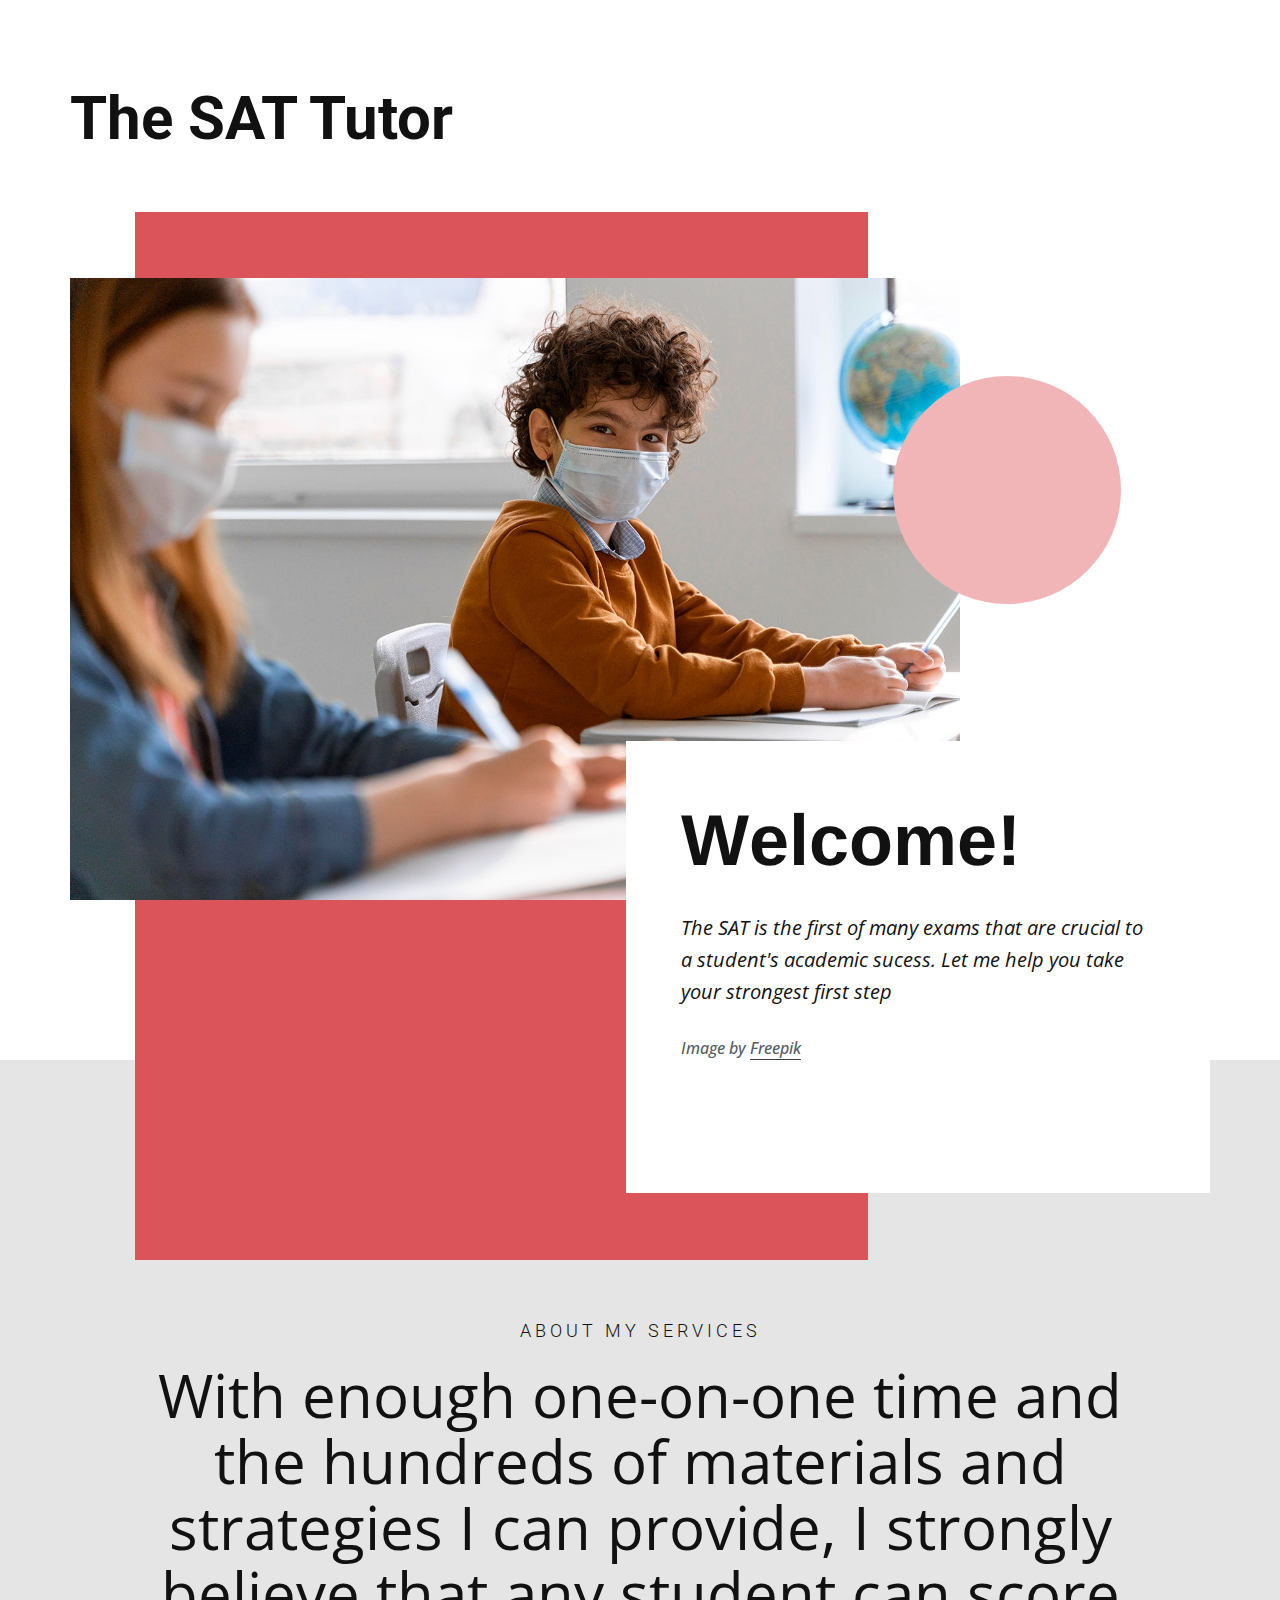
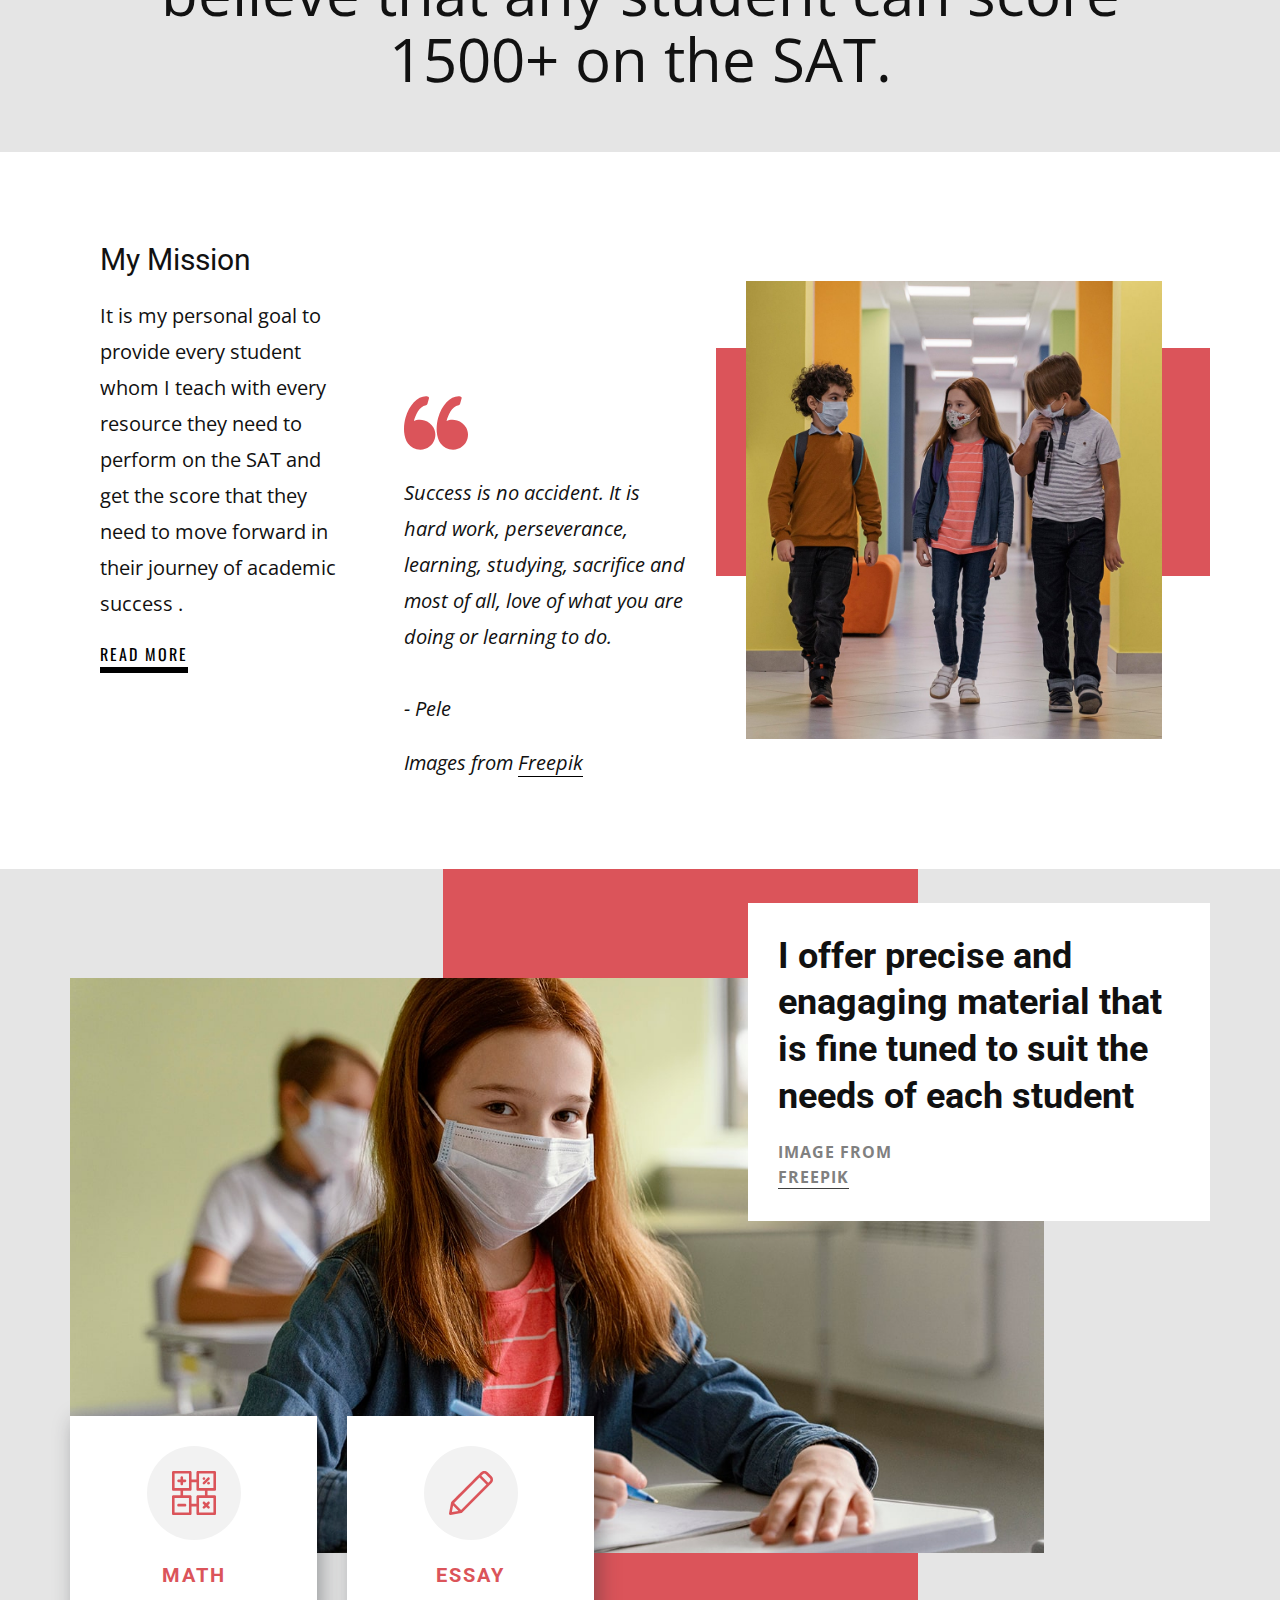
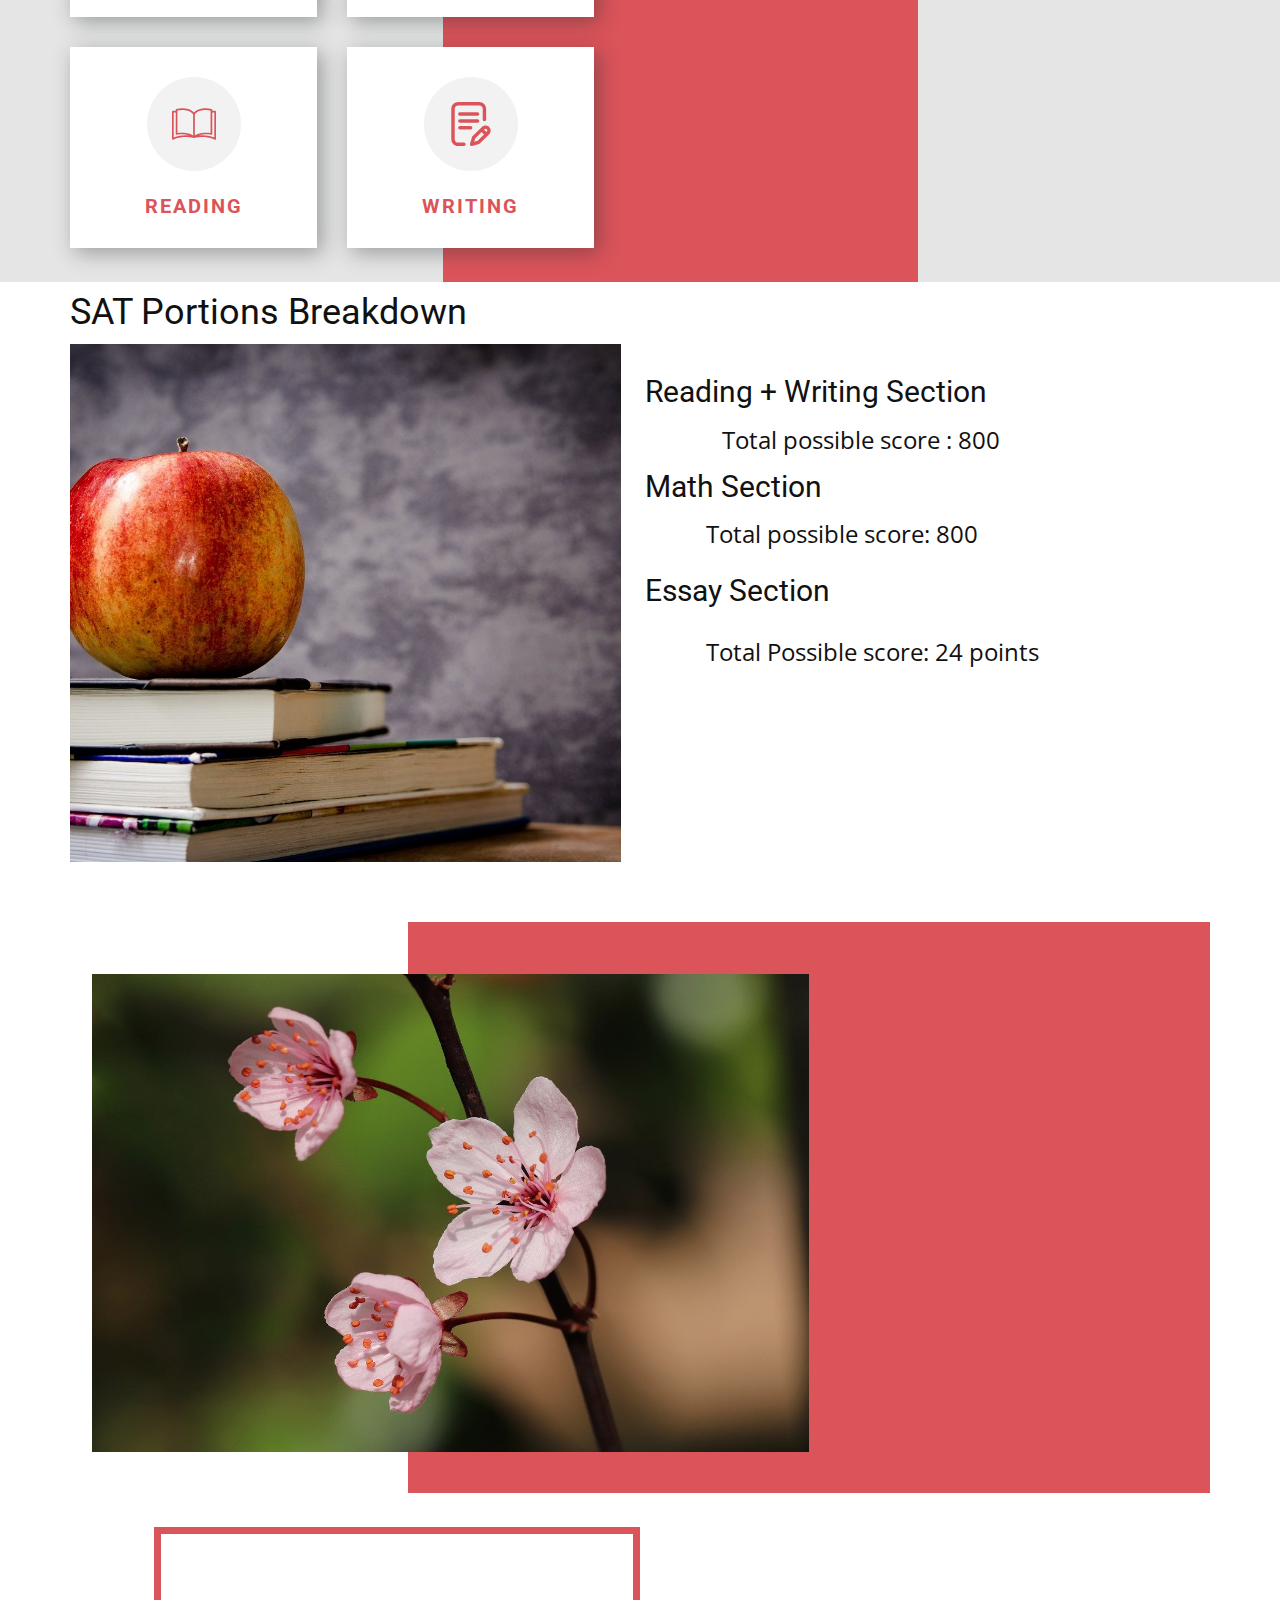
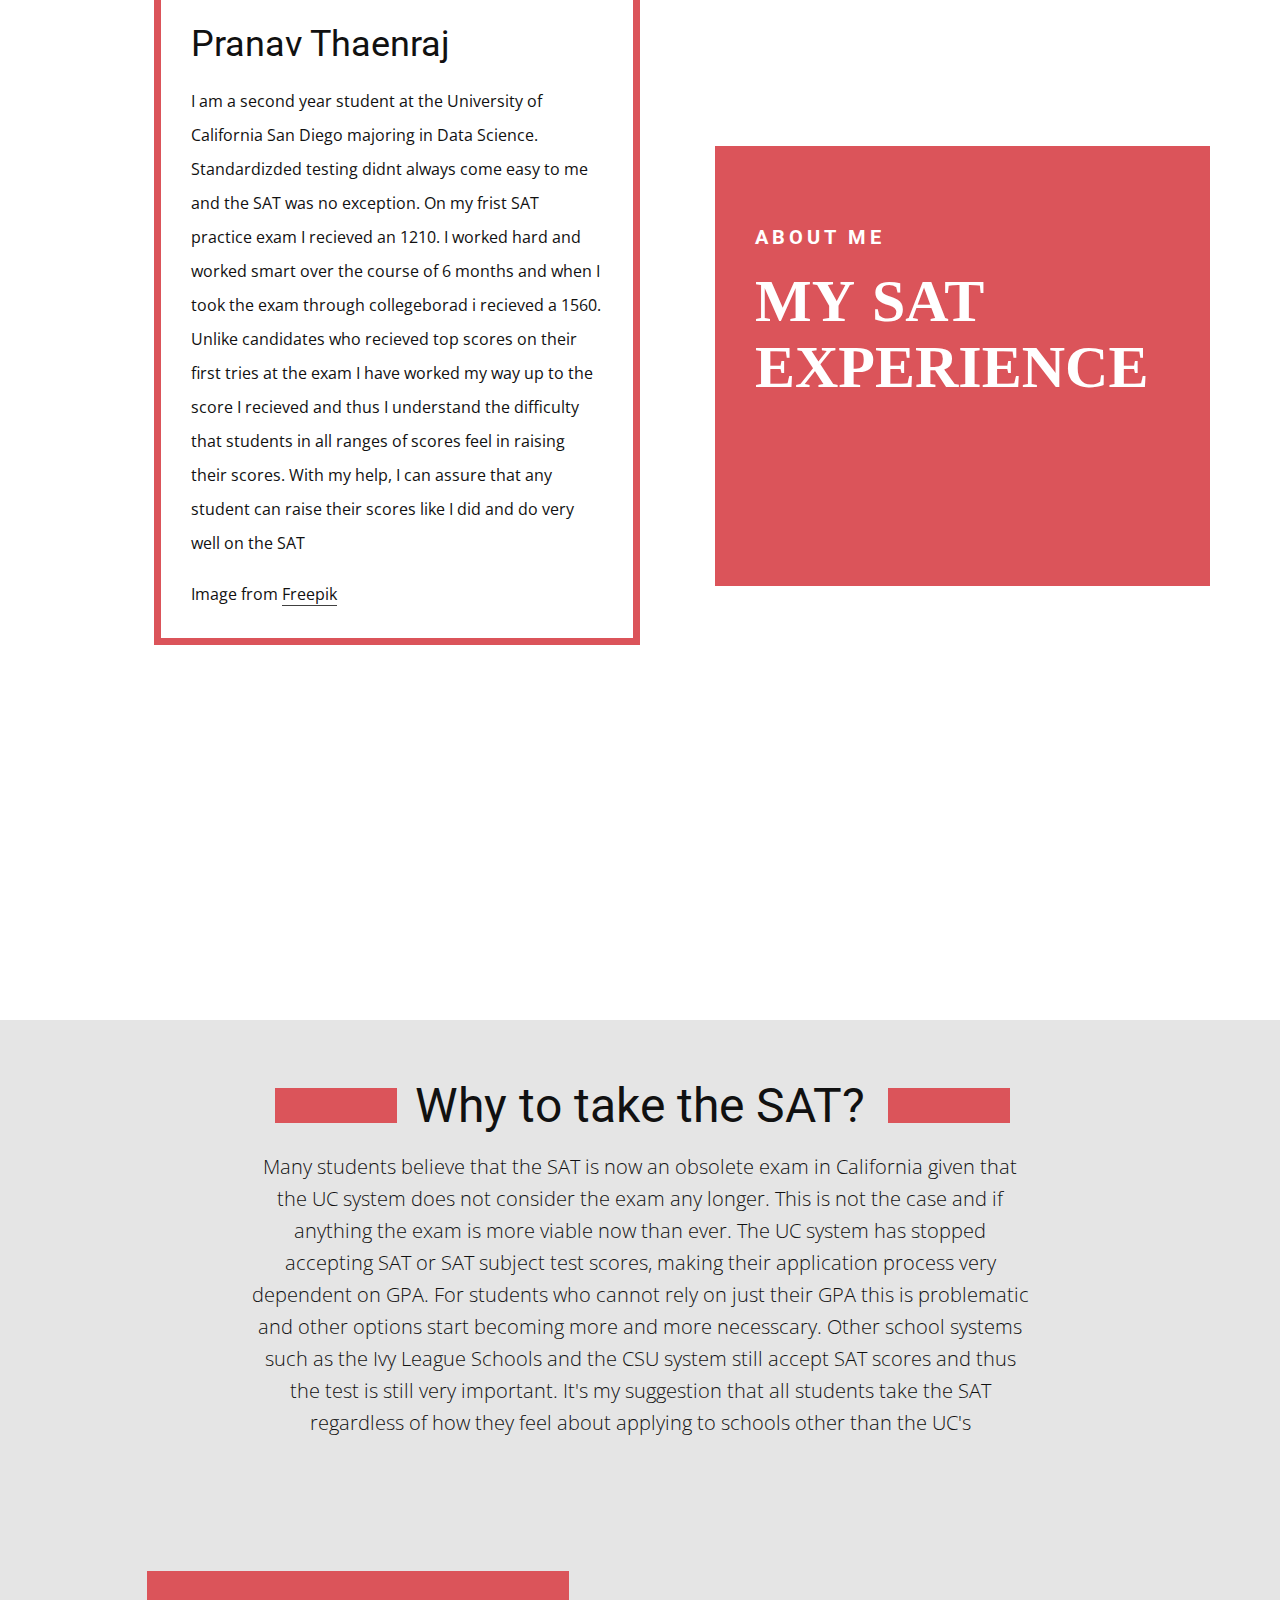
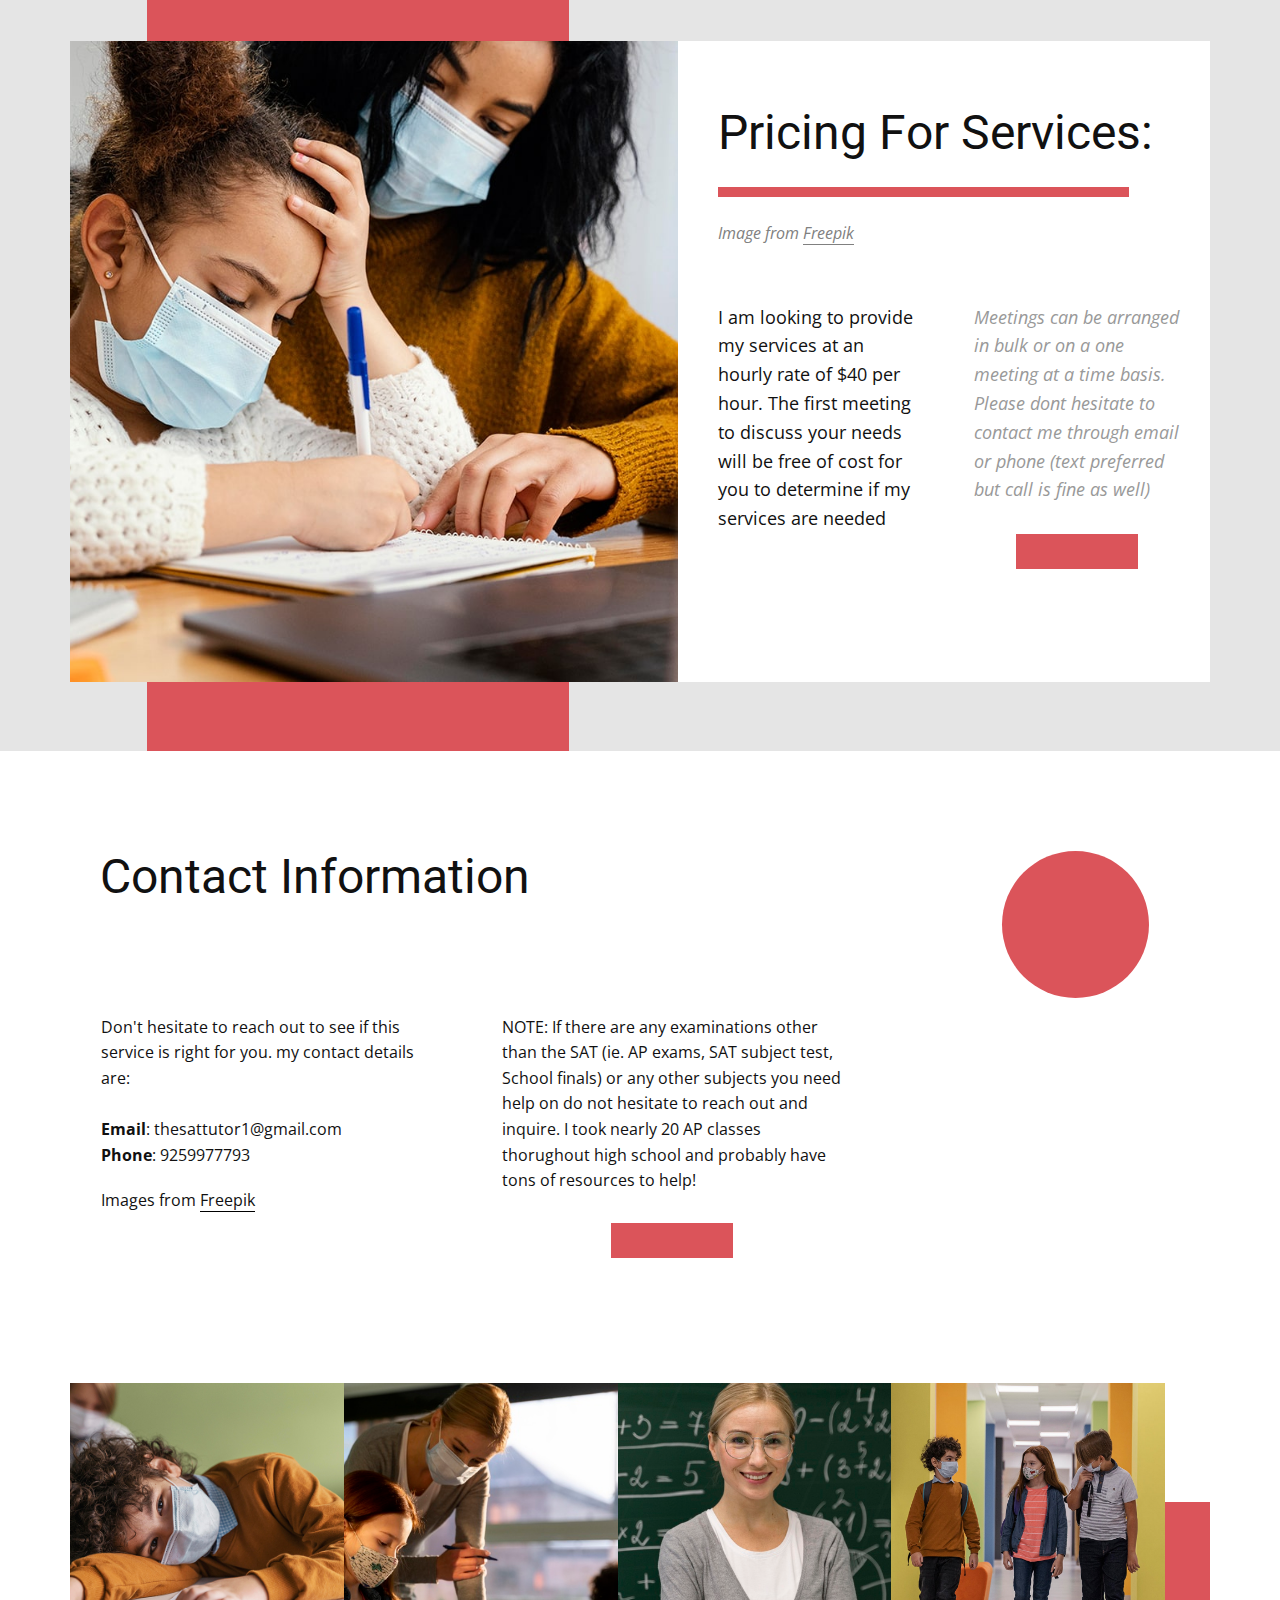
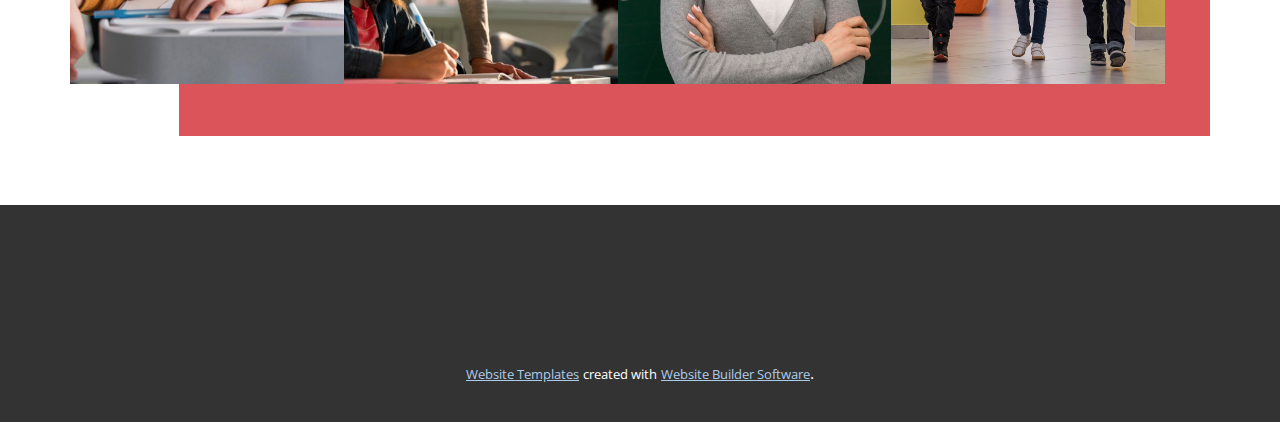
<file: index.html>
<!DOCTYPE html>
<html style="font-size: 16px;">
  <head>
    <meta name="viewport" content="width=device-width, initial-scale=1.0">
    <meta charset="utf-8">
    <meta name="keywords" content="The SAT Tutor, Welcome!, With enough one-on-one time and the hundreds of materials and strategies I can provide, I strongly believe that any student can score 1500+ on the SAT., I offer precise and enagaging material that is fine tuned to suit the needs of each student, SAT Portions Breakdown, Pranav Thaenraj, MY SAT EXPERIENCE, Why to take the SAT?, Pricing For Services:, Contact Information">
    <meta name="description" content="">
    <meta name="page_type" content="np-template-header-footer-from-plugin">
    <title>Home</title>
    <link rel="stylesheet" href="nicepage.css" media="screen">
<link rel="stylesheet" href="Home.css" media="screen">
    <script class="u-script" type="text/javascript" src="jquery.js" defer=""></script>
    <script class="u-script" type="text/javascript" src="nicepage.js" defer=""></script>
    <meta name="generator" content="Nicepage 3.13.2, nicepage.com">
    <link id="u-theme-google-font" rel="stylesheet" href="https://fonts.googleapis.com/css?family=Roboto:100,100i,300,300i,400,400i,500,500i,700,700i,900,900i|Open+Sans:300,300i,400,400i,600,600i,700,700i,800,800i">
    <link id="u-page-google-font" rel="stylesheet" href="https://fonts.googleapis.com/css?family=Oswald:200,300,400,500,600,700|Ramabhadra:400|Chenla:400">
    
    
    
    
    
    
    
    
    
    
    <script type="application/ld+json">{
		"@context": "http://schema.org",
		"@type": "Organization",
		"name": "",
		"url": "index.html"
}</script>
    <meta property="og:title" content="Home">
    <meta property="og:type" content="website">
    <meta name="theme-color" content="#478ac9">
    <link rel="canonical" href="index.html">
    <meta property="og:url" content="index.html">
  </head>
  <body data-home-page="Home.html" data-home-page-title="Home" class="u-body"><header class="u-clearfix u-header u-header" id="sec-8bbb"><div class="u-clearfix u-sheet u-sheet-1">
        <h1 class="u-text u-text-default u-text-1">The SAT Tutor</h1>
      </div></header>
    <section class="u-clearfix u-grey-10 u-valign-middle-xs u-valign-top-md u-section-1" id="carousel_50ae">
      <div class="u-expanded-width u-shape u-shape-rectangle u-white u-shape-1"></div>
      <div class="u-expanded-height-lg u-expanded-height-xl u-palette-2-base u-shape u-shape-rectangle u-shape-2"></div>
      <img src="images/ttt-min.jpg" class="u-align-left u-image u-image-1" data-image-width="1499" data-image-height="1000">
      <div class="u-align-left u-container-style u-group u-white u-group-1">
        <div class="u-container-layout u-container-layout-1">
          <h1 class="u-text u-title u-text-1">Welcome!</h1>
          <p class="u-text u-text-2">The SAT is the first of many exams that are crucial to a student's academic sucess. Let me help you take your strongest first step&nbsp;</p>
          <p class="u-align-left u-text u-text-palette-5-dark-2 u-text-3">Image by <a href="https://www.freepik.com/photos/school" class="u-border-1 u-border-grey-75 u-btn u-button-link u-button-style u-none u-text-palette-5-dark-2 u-btn-1" target="_blank">Freepik</a>
          </p>
        </div>
      </div>
      <div class="u-palette-2-light-2 u-shape u-shape-circle u-shape-3"></div>
    </section>
    <section class="u-align-center u-clearfix u-grey-10 u-section-2" id="carousel_991d">
      <div class="u-clearfix u-sheet u-valign-middle u-sheet-1">
        <h6 class="u-text u-text-1">about MY SERVICES</h6>
        <h1 class="u-align-center u-custom-font u-text u-text-font u-text-2">With enough one-on-one time and the hundreds of materials and strategies I can provide, I strongly believe that any student can score 1500+ on the SAT.</h1>
      </div>
    </section>
    <section class="u-clearfix u-section-3" id="carousel_0c1e">
      <div class="u-clearfix u-sheet u-valign-middle u-sheet-1">
        <div class="u-clearfix u-expanded-width u-layout-wrap u-layout-wrap-1">
          <div class="u-gutter-0 u-layout">
            <div class="u-layout-row">
              <div class="u-align-left u-container-style u-layout-cell u-size-16 u-layout-cell-1">
                <div class="u-container-layout u-valign-top u-container-layout-1">
                  <h3 class="u-text u-text-1">My Mission</h3>
                  <p class="u-text u-text-2">It is my personal goal to provide every student whom I teach with every resource they need to perform on the SAT and get the score that they need to move forward in their journey of academic success .&nbsp; &nbsp;</p>
                  <a href="https://nicepage.com/c/counter-html-templates" class="u-active-none u-border-6 u-border-black u-btn u-btn-rectangle u-button-style u-custom-font u-font-oswald u-hover-none u-none u-btn-1">read more</a>
                </div>
              </div>
              <div class="u-align-left u-container-style u-layout-cell u-size-18 u-layout-cell-2">
                <div class="u-container-layout u-valign-bottom u-container-layout-2"><span class="u-icon u-icon-circle u-text-palette-2-base u-icon-1"><svg class="u-svg-link" preserveAspectRatio="xMidYMin slice" viewBox="0 0 95.333 95.332" style=""><use xmlns:xlink="http://www.w3.org/1999/xlink" xlink:href="#svg-3496"></use></svg><svg class="u-svg-content" viewBox="0 0 95.333 95.332" x="0px" y="0px" id="svg-3496" style=""><g><g><path d="M30.512,43.939c-2.348-0.676-4.696-1.019-6.98-1.019c-3.527,0-6.47,0.806-8.752,1.793    c2.2-8.054,7.485-21.951,18.013-23.516c0.975-0.145,1.774-0.85,2.04-1.799l2.301-8.23c0.194-0.696,0.079-1.441-0.318-2.045    s-1.035-1.007-1.75-1.105c-0.777-0.106-1.569-0.16-2.354-0.16c-12.637,0-25.152,13.19-30.433,32.076    c-3.1,11.08-4.009,27.738,3.627,38.223c4.273,5.867,10.507,9,18.529,9.313c0.033,0.001,0.065,0.002,0.098,0.002    c9.898,0,18.675-6.666,21.345-16.209c1.595-5.705,0.874-11.688-2.032-16.851C40.971,49.307,36.236,45.586,30.512,43.939z"></path><path d="M92.471,54.413c-2.875-5.106-7.61-8.827-13.334-10.474c-2.348-0.676-4.696-1.019-6.979-1.019    c-3.527,0-6.471,0.806-8.753,1.793c2.2-8.054,7.485-21.951,18.014-23.516c0.975-0.145,1.773-0.85,2.04-1.799l2.301-8.23    c0.194-0.696,0.079-1.441-0.318-2.045c-0.396-0.604-1.034-1.007-1.75-1.105c-0.776-0.106-1.568-0.16-2.354-0.16    c-12.637,0-25.152,13.19-30.434,32.076c-3.099,11.08-4.008,27.738,3.629,38.225c4.272,5.866,10.507,9,18.528,9.312    c0.033,0.001,0.065,0.002,0.099,0.002c9.897,0,18.675-6.666,21.345-16.209C96.098,65.559,95.376,59.575,92.471,54.413z"></path>
</g>
</g></svg></span>
                  <p class="u-text u-text-3">Success is no accident. It is hard work, perseverance, learning, studying, sacrifice and most of all, love of what you are doing or learning to do.<br>
                    <br>- Pele
                  </p>
                  <p class="u-text u-text-4">Images from <a href="https://www.freepik.com/photos/school" class="u-border-1 u-border-black u-btn u-button-link u-button-style u-none u-text-body-color u-btn-2" target="_blank">Freepik</a>
                  </p>
                </div>
              </div>
              <div class="u-container-style u-layout-cell u-size-26 u-layout-cell-3">
                <div class="u-container-layout u-valign-bottom-md u-valign-middle-sm u-valign-middle-xl u-container-layout-3">
                  <div class="u-expanded-width u-palette-2-base u-shape u-shape-rectangle u-shape-1"></div>
                  <img src="images/ret-min.jpg" alt="" class="u-align-left u-image u-image-default u-image-1">
                </div>
              </div>
            </div>
          </div>
        </div>
      </div>
    </section>
    <section class="u-clearfix u-grey-10 u-section-4" id="carousel_471e">
      <div class="u-clearfix u-sheet u-valign-middle-sm u-valign-middle-xs u-sheet-1">
        <div class="u-expanded-height u-palette-2-base u-shape u-shape-rectangle u-shape-1"></div>
        <img class="u-expanded-width-xs u-image u-image-1" src="images/et-min.jpg" data-image-width="1349" data-image-height="900">
        <div class="u-align-left u-container-style u-group u-white u-group-1">
          <div class="u-container-layout u-valign-middle u-container-layout-1">
            <h2 class="u-text u-text-1">I offer precise and enagaging material that is fine tuned to suit the needs of each student</h2>
            <p class="u-text u-text-grey-50 u-text-2">Image from <a href="https://www.freepik.com/photos/school" class="u-active-none u-border-1 u-border-grey-75 u-btn u-button-link u-button-style u-hover-none u-none u-text-grey-50 u-btn-1" target="_blank">Freepik</a>
            </p>
          </div>
        </div>
        <div class="u-list u-list-1">
          <div class="u-repeater u-repeater-1">
            <div class="u-container-style u-list-item u-repeater-item u-video-cover u-white u-list-item-1">
              <div class="u-container-layout u-similar-container u-valign-bottom u-container-layout-2"><span class="u-grey-5 u-icon u-icon-circle u-spacing-25 u-text-palette-2-base u-icon-1"><svg class="u-svg-link" preserveAspectRatio="xMidYMin slice" viewBox="0 0 512.174 512.174" style=""><use xmlns:xlink="http://www.w3.org/1999/xlink" xlink:href="#svg-c3f3"></use></svg><svg xmlns="http://www.w3.org/2000/svg" xmlns:xlink="http://www.w3.org/1999/xlink" version="1.1" xml:space="preserve" class="u-svg-content" viewBox="0 0 512.174 512.174" id="svg-c3f3"><g><path d="m497.174 229.244c8.284 0 15-6.716 15-15v-199.04c0-8.284-6.716-15-15-15h-197.403c-8.284 0-15 6.716-15 15v84.521h-57.092v-84.521c0-8.284-6.716-15-15-15h-197.405c-8.284 0-15 6.716-15 15v199.04c0 8.284 6.716 15 15 15h83.702v53.685h-83.976c-8.284 0-15 6.716-15 15v199.04c0 8.284 6.716 15 15 15h197.404c8.284 0 15-6.716 15-15v-84.521h57.366v84.521c0 8.284 6.716 15 15 15h197.403c8.284 0 15-6.716 15-15v-199.04c0-8.284-6.716-15-15-15h-83.702v-53.685zm-182.403-199.04h167.403v169.04h-167.403zm-284.497 0h167.404v169.04h-167.404zm167.13 451.765h-167.404v-169.04h167.404zm284.77 0h-167.403v-169.04h167.403zm-98.702-199.04h-83.701c-8.284 0-15 6.716-15 15v84.52h-57.366v-84.52c0-8.284-6.716-15-15-15h-83.428v-53.685h83.702c8.284 0 15-6.716 15-15v-84.52h57.092v84.52c0 8.284 6.716 15 15 15h83.701z"></path><path d="m128.977 152.277v-22.753h22.877c8.284 0 15-6.716 15-15s-6.716-15-15-15h-22.877v-22.753c0-8.284-6.716-15-15-15s-15 6.716-15 15v22.753h-22.877c-8.284 0-15 6.716-15 15s6.716 15 15 15h22.877v22.753c0 8.284 6.716 15 15 15s15-6.716 15-15z"></path><path d="m382.277 360.13c-5.868-5.848-15.364-5.834-21.213.035-5.849 5.867-5.833 15.364.035 21.213l16.124 16.071-16.123 16.071c-5.868 5.849-5.884 15.346-.035 21.213 2.931 2.94 6.777 4.411 10.624 4.411 3.83 0 7.662-1.458 10.589-4.376l16.194-16.141 16.194 16.141c2.928 2.918 6.758 4.376 10.589 4.376 3.847 0 7.693-1.471 10.624-4.411 5.849-5.867 5.833-15.364-.035-21.213l-16.124-16.071 16.124-16.071c5.868-5.849 5.884-15.346.035-21.213-5.85-5.868-15.347-5.884-21.213-.035l-16.194 16.141z"></path><path d="m151.579 382.449h-75.754c-8.284 0-15 6.716-15 15s6.716 15 15 15h75.754c8.284 0 15-6.716 15-15s-6.716-15-15-15z"></path><path d="m361.064 152.01c2.931 2.94 6.777 4.411 10.624 4.411 3.831 0 7.662-1.458 10.589-4.376l53.566-53.391c5.868-5.848 5.884-15.346.035-21.213-5.851-5.869-15.349-5.882-21.213-.035l-53.565 53.39c-5.869 5.848-5.884 15.346-.036 21.214z"></path><path d="m371.689 103.392c8.512 0 15.413-6.878 15.413-15.362s-6.9-15.362-15.413-15.362c-8.512 0-15.413 6.878-15.413 15.362s6.901 15.362 15.413 15.362z"></path><ellipse cx="425.255" cy="141.42" rx="15.413" ry="15.362"></ellipse>
</g></svg></span>
                <h4 class="u-align-center u-text u-text-palette-2-base u-text-3">Math</h4>
              </div>
            </div>
            <div class="u-align-center u-container-style u-list-item u-repeater-item u-video-cover u-white u-list-item-2">
              <div class="u-container-layout u-similar-container u-valign-bottom u-container-layout-3"><span class="u-grey-5 u-icon u-icon-circle u-spacing-25 u-icon-2"><svg class="u-svg-link" preserveAspectRatio="xMidYMin slice" viewBox="0 0 512.001 512.001" style=""><use xmlns:xlink="http://www.w3.org/1999/xlink" xlink:href="#svg-bcff"></use></svg><svg class="u-svg-content" viewBox="0 0 512.001 512.001" x="0px" y="0px" id="svg-bcff" style="enable-background:new 0 0 512.001 512.001;"><g><g><path d="M496.063,62.299l-46.396-46.4c-21.199-21.199-55.689-21.198-76.888,0C352.82,35.86,47.964,340.739,27.591,361.113    c-2.17,2.17-3.624,5.054-4.142,7.875L0.251,494.268c-0.899,4.857,0.649,9.846,4.142,13.339c3.497,3.497,8.487,5.042,13.338,4.143    L143,488.549c2.895-0.54,5.741-2.008,7.875-4.143l345.188-345.214C517.311,117.944,517.314,83.55,496.063,62.299z M33.721,478.276    l14.033-75.784l61.746,61.75L33.721,478.276z M140.269,452.585L59.41,371.721L354.62,76.488l80.859,80.865L140.269,452.585z     M474.85,117.979l-18.159,18.161l-80.859-80.865l18.159-18.161c9.501-9.502,24.96-9.503,34.463,0l46.396,46.4    C484.375,93.039,484.375,108.453,474.85,117.979z"></path>
</g>
</g></svg></span>
                <h4 class="u-align-center u-text u-text-palette-2-base u-text-4">Essay</h4>
              </div>
            </div>
            <div class="u-align-center u-container-style u-list-item u-repeater-item u-video-cover u-white u-list-item-3">
              <div class="u-container-layout u-similar-container u-valign-bottom u-container-layout-4"><span class="u-grey-5 u-icon u-icon-circle u-spacing-25 u-icon-3"><svg class="u-svg-link" preserveAspectRatio="xMidYMin slice" viewBox="0 0 412.72 412.72" style=""><use xmlns:xlink="http://www.w3.org/1999/xlink" xlink:href="#svg-2717"></use></svg><svg class="u-svg-content" viewBox="0 0 412.72 412.72" x="0px" y="0px" id="svg-2717" style="enable-background:new 0 0 412.72 412.72;"><g><g><path d="M404.72,82.944c-0.027,0-0.054,0-0.08,0h0h-27.12v-9.28c0.146-3.673-2.23-6.974-5.76-8    c-18.828-4.934-38.216-7.408-57.68-7.36c-32,0-75.6,7.2-107.84,40c-32-33.12-75.92-40-107.84-40    c-19.464-0.048-38.852,2.426-57.68,7.36c-3.53,1.026-5.906,4.327-5.76,8v9.2H8c-4.418,0-8,3.582-8,8v255.52c0,4.418,3.582,8,8,8    c1.374-0.004,2.724-0.362,3.92-1.04c0.8-0.4,80.8-44.16,192.48-16h1.2h0.72c0.638,0.077,1.282,0.077,1.92,0    c112-28.4,192,15.28,192.48,16c2.475,1.429,5.525,1.429,8,0c2.46-1.42,3.983-4.039,4-6.88V90.944    C412.72,86.526,409.139,82.944,404.72,82.944z M16,333.664V98.944h19.12v200.64c-0.05,4.418,3.491,8.04,7.909,8.09    c0.432,0.005,0.864-0.025,1.291-0.09c16.55-2.527,33.259-3.864,50-4c23.19-0.402,46.283,3.086,68.32,10.32    C112.875,307.886,62.397,314.688,16,333.664z M94.32,287.664c-14.551,0.033-29.085,0.968-43.52,2.8V79.984    c15.576-3.47,31.482-5.241,47.44-5.28c29.92,0,71.2,6.88,99.84,39.2l0.24,199.28C181.68,302.304,149.2,287.664,94.32,287.664z     M214.32,113.904c28.64-32,69.92-39.2,99.84-39.2c15.957,0.047,31.863,1.817,47.44,5.28v210.48    c-14.354-1.849-28.808-2.811-43.28-2.88c-54.56,0-87.12,14.64-104,25.52V113.904z M396.64,333.664    c-46.496-19.028-97.09-25.831-146.96-19.76c22.141-7.26,45.344-10.749,68.64-10.32c16.846,0.094,33.663,1.404,50.32,3.92    c4.368,0.663,8.447-2.341,9.11-6.709c0.065-0.427,0.095-0.859,0.09-1.291V98.944h19.12L396.64,333.664z"></path>
</g>
</g></svg></span>
                <h4 class="u-align-center u-text u-text-palette-2-base u-text-5">reading</h4>
              </div>
            </div>
            <div class="u-align-center u-container-style u-list-item u-repeater-item u-video-cover u-white u-list-item-4">
              <div class="u-container-layout u-similar-container u-valign-bottom u-container-layout-5"><span class="u-grey-5 u-icon u-icon-circle u-spacing-25 u-icon-4"><svg class="u-svg-link" preserveAspectRatio="xMidYMin slice" viewBox="0 0 512 512" style=""><use xmlns:xlink="http://www.w3.org/1999/xlink" xlink:href="#svg-758e"></use></svg><svg class="u-svg-content" viewBox="0 0 512 512" x="0px" y="0px" id="svg-758e" style="enable-background:new 0 0 512 512;"><g><g><g><path d="M352.459,220c0-11.046-8.954-20-20-20h-206c-11.046,0-20,8.954-20,20s8.954,20,20,20h206     C343.505,240,352.459,231.046,352.459,220z"></path><path d="M126.459,280c-11.046,0-20,8.954-20,20c0,11.046,8.954,20,20,20H251.57c11.046,0,20-8.954,20-20c0-11.046-8.954-20-20-20     H126.459z"></path><path d="M173.459,472H106.57c-22.056,0-40-17.944-40-40V80c0-22.056,17.944-40,40-40h245.889c22.056,0,40,17.944,40,40v123     c0,11.046,8.954,20,20,20c11.046,0,20-8.954,20-20V80c0-44.112-35.888-80-80-80H106.57c-44.112,0-80,35.888-80,80v352     c0,44.112,35.888,80,80,80h66.889c11.046,0,20-8.954,20-20C193.459,480.954,184.505,472,173.459,472z"></path><path d="M467.884,289.572c-23.394-23.394-61.458-23.395-84.837-0.016l-109.803,109.56c-2.332,2.327-4.052,5.193-5.01,8.345     l-23.913,78.725c-2.12,6.98-0.273,14.559,4.821,19.78c3.816,3.911,9,6.034,14.317,6.034c1.779,0,3.575-0.238,5.338-0.727     l80.725-22.361c3.322-0.92,6.35-2.683,8.79-5.119l109.573-109.367C491.279,351.032,491.279,312.968,467.884,289.572z      M333.776,451.768l-40.612,11.25l11.885-39.129l74.089-73.925l28.29,28.29L333.776,451.768z M439.615,346.13l-3.875,3.867     l-28.285-28.285l3.862-3.854c7.798-7.798,20.486-7.798,28.284,0C447.399,325.656,447.399,338.344,439.615,346.13z"></path><path d="M332.459,120h-206c-11.046,0-20,8.954-20,20s8.954,20,20,20h206c11.046,0,20-8.954,20-20S343.505,120,332.459,120z"></path>
</g>
</g>
</g></svg></span>
                <h4 class="u-align-center u-text u-text-palette-2-base u-text-6">writing</h4>
              </div>
            </div>
          </div>
        </div>
      </div>
    </section>
    <section class="u-clearfix u-white u-section-5" id="carousel_caca">
      <div class="u-clearfix u-sheet u-sheet-1">
        <h2 class="u-text u-text-default u-text-1">SAT Portions Breakdown&nbsp;</h2>
        <div class="u-clearfix u-expanded-width u-layout-wrap u-layout-wrap-1">
          <div class="u-layout">
            <div class="u-layout-row">
              <div class="u-container-style u-image u-layout-cell u-size-29 u-image-1" data-image-width="1280" data-image-height="848">
                <div class="u-container-layout u-container-layout-1"></div>
              </div>
              <div class="u-container-style u-layout-cell u-size-31 u-layout-cell-2">
                <div class="u-container-layout u-valign-top u-container-layout-2">
                  <h3 class="u-text u-text-default u-text-2">Reading + Writing Section<br>
                  </h3>
                  <p class="u-text u-text-default u-text-3">
                    <span style="font-size: 1.5rem;">&nbsp;Total possible score : 800</span>
                  </p>
                  <h3 class="u-text u-text-default u-text-4">Math Section</h3>
                  <p class="u-text u-text-default u-text-5">Total possible score: 800</p>
                  <h3 class="u-text u-text-default u-text-6">Essay Section&nbsp;</h3>
                  <p class="u-text u-text-default u-text-7">Total Possible score: 24 points</p>
                </div>
              </div>
            </div>
          </div>
        </div>
      </div>
    </section>
    <section class="u-clearfix u-section-6" id="carousel_5a8b">
      <div class="u-clearfix u-sheet u-sheet-1">
        <div class="u-palette-2-base u-shape u-shape-rectangle u-shape-1"></div>
        <img class="u-image u-image-1" src="images/3869d0ecec96c07ef9f84709211d516ad5784c19e983ebfb5348e7b24344754d29f7596ad5dcce6e5698b05eadfd8b0972e974ba0ff7d66e8b98d2_1280.jpg" data-image-width="1280" data-image-height="853">
        <div class="u-align-left u-border-7 u-border-palette-2-base u-container-style u-group u-white u-group-1">
          <div class="u-container-layout u-container-layout-1">
            <h2 class="u-text u-text-1">Pranav Thaenraj</h2>
            <p class="u-text u-text-2">I am a second year student at the University of California San Diego majoring in Data Science. Standardizded testing didnt always come easy to me and the SAT was no exception. On my frist SAT practice exam I recieved an 1210. I worked hard and worked smart over the course of 6 months and when I took the exam through collegeborad i recieved a 1560. Unlike candidates who recieved top scores on their first tries at the exam I have worked my way up to the score I recieved and thus I understand the difficulty that students in all ranges of scores feel in raising their scores. With my help, I can assure that any student can raise their scores like I did and do very well on the SAT&nbsp;</p>
            <p class="u-text u-text-3">Image from <a href="https://www.freepik.com/photos/school" class="u-active-none u-border-1 u-border-grey-75 u-btn u-button-link u-button-style u-hover-none u-none u-text-body-color u-btn-1">Freepik</a>
            </p>
          </div>
        </div>
        <div class="u-align-left u-container-style u-group u-palette-2-base u-shape-rectangle u-group-2">
          <div class="u-container-layout u-container-layout-2">
            <h5 class="u-text u-text-4">about me<br>
            </h5>
            <h2 class="u-text u-text-5">MY SAT EXPERIENCE</h2>
          </div>
        </div>
      </div>
    </section>
    <section class="u-align-center u-clearfix u-grey-10 u-section-7" id="carousel_9828">
      <div class="u-clearfix u-sheet u-sheet-1">
        <h1 class="u-text u-text-1">Why to take the SAT?</h1>
        <div class="u-palette-2-base u-shape u-shape-rectangle u-shape-1"></div>
        <div class="u-palette-2-base u-shape u-shape-rectangle u-shape-2"></div>
        <p class="u-text u-text-2">Many students believe that the SAT is now an obsolete exam in California given that the UC system does not consider the exam any longer. This is not the case and if anything the exam is more viable now than ever. The UC system has stopped accepting SAT or SAT subject test scores, making their application process very dependent on GPA. For students who cannot rely on just their GPA this is problematic and other options start becoming more and more necesscary. Other school systems such as the Ivy League Schools and the CSU system still accept SAT scores and thus the test is still very important. It's my suggestion that all students take the SAT regardless of how they feel about applying to schools other than the UC's</p>
      </div>
    </section>
    <section class="u-clearfix u-grey-10 u-section-8" id="carousel_5e8c">
      <div class="u-clearfix u-sheet u-sheet-1">
        <div class="u-expanded-height u-palette-2-base u-shape u-shape-rectangle u-shape-1"></div>
        <div class="u-clearfix u-layout-wrap u-layout-wrap-1">
          <div class="u-layout">
            <div class="u-layout-row">
              <div class="u-size-30-lg u-size-32-sm u-size-32-xl u-size-32-xs u-size-60-md">
                <div class="u-layout-col">
                  <div class="u-container-style u-image u-layout-cell u-size-60 u-image-1">
                    <div class="u-container-layout u-container-layout-1"></div>
                  </div>
                </div>
              </div>
              <div class="u-size-28-sm u-size-28-xl u-size-28-xs u-size-30-lg u-size-60-md">
                <div class="u-layout-col">
                  <div class="u-size-40">
                    <div class="u-layout-row">
                      <div class="u-container-style u-layout-cell u-shape-rectangle u-size-60 u-white u-layout-cell-2">
                        <div class="u-container-layout u-container-layout-2">
                          <h2 class="u-text u-text-1">Pricing For Services:</h2>
                          <div class="u-border-10 u-border-palette-2-base u-line u-line-horizontal u-line-1"></div>
                          <p class="u-text u-text-grey-50 u-text-2">Im<span style="font-style: italic;"></span>age from <a href="https://www.freepik.com/photos/school" class="u-active-none u-border-1 u-border-grey-50 u-btn u-button-link u-button-style u-hover-none u-none u-text-grey-50 u-btn-1" target="_blank">Freepik</a>
                          </p>
                        </div>
                      </div>
                    </div>
                  </div>
                  <div class="u-size-20">
                    <div class="u-layout-row">
                      <div class="u-align-left u-container-style u-layout-cell u-shape-rectangle u-size-30 u-white u-layout-cell-3">
                        <div class="u-container-layout u-container-layout-3">
                          <p class="u-text u-text-3">I am looking to provide my services at an hourly rate of $40 per hour. The first meeting to discuss your needs will be free of cost for you to determine if my services are needed</p>
                        </div>
                      </div>
                      <div class="u-container-style u-layout-cell u-shape-rectangle u-size-30 u-white u-layout-cell-4">
                        <div class="u-container-layout u-container-layout-4">
                          <p class="u-text u-text-grey-40 u-text-4">Meetings can be arranged in bulk or on a one meeting at a time basis. Please dont hesitate to contact me through email or phone (text preferred but call is fine as well)</p>
                          <div class="u-palette-2-base u-shape u-shape-rectangle u-shape-2"></div>
                        </div>
                      </div>
                    </div>
                  </div>
                </div>
              </div>
            </div>
          </div>
        </div>
      </div>
    </section>
    <section class="u-align-center u-clearfix u-section-9" id="carousel_4e8a">
      <div class="u-clearfix u-sheet u-valign-middle-lg u-valign-middle-sm u-valign-middle-xs u-sheet-1">
        <div class="u-palette-2-base u-shape u-shape-circle u-shape-1"></div>
        <div class="u-clearfix u-layout-wrap u-layout-wrap-1">
          <div class="u-layout">
            <div class="u-layout-col">
              <div class="u-size-30">
                <div class="u-layout-col">
                  <div class="u-align-left u-container-style u-layout-cell u-left-cell u-right-cell u-size-60 u-layout-cell-1">
                    <div class="u-container-layout u-container-layout-1">
                      <h1 class="u-text u-text-1">Contact Information<br>
                      </h1>
                    </div>
                  </div>
                </div>
              </div>
              <div class="u-size-30">
                <div class="u-layout-row">
                  <div class="u-align-left u-container-style u-layout-cell u-left-cell u-size-30 u-layout-cell-2">
                    <div class="u-container-layout u-valign-top u-container-layout-2">
                      <p class="u-text u-text-2">Don't hesitate to reach out to see if this service is right for you. my contact details are:<br>
                        <br>
                        <span style="font-weight: 700;">Email</span>: thesattutor1@gmail.com<br>
                        <span style="font-weight: 700;">Phone</span>: 9259977793
                      </p>
                      <p class="u-text u-text-3">Images from <a href="https://www.freepik.com/photos/school" class="u-active-none u-border-1 u-border-black u-btn u-button-link u-button-style u-hover-none u-none u-text-body-color u-btn-1">Freepik</a>
                      </p>
                    </div>
                  </div>
                  <div class="u-align-left u-container-style u-layout-cell u-right-cell u-size-30 u-layout-cell-3">
                    <div class="u-container-layout u-container-layout-3">
                      <p class="u-text u-text-4"> NOTE: If there are any examinations other than the SAT (ie. AP exams, SAT subject test, School finals) or any other subjects you need help on do not hesitate to reach out and inquire. I took nearly 20 AP classes thorughout high school and probably have tons of resources to help!</p>
                      <div class="u-palette-2-base u-shape u-shape-rectangle u-shape-2"></div>
                    </div>
                  </div>
                </div>
              </div>
            </div>
          </div>
        </div>
        <div class="u-palette-2-base u-shape u-shape-rectangle u-shape-3"></div>
        <div class="u-gallery u-layout-grid u-lightbox u-show-text-on-hover u-gallery-1">
          <div class="u-gallery-inner u-gallery-inner-1">
            <div class="u-effect-fade u-gallery-item">
              <div class="u-back-slide u-back-slide-1">
                <img class="u-back-image u-expanded u-back-image-1" src="images/982e09c4-953d-c97f-140c-3aed0195c969.jpg">
              </div>
              <div class="u-over-slide u-shading u-over-slide-1">
                <h3 class="u-gallery-heading"></h3>
                <p class="u-gallery-text"></p>
              </div>
            </div>
            <div class="u-effect-fade u-gallery-item">
              <div class="u-back-slide u-back-slide-2">
                <img class="u-back-image u-expanded u-back-image-2" src="images/side-view-children-learning-school-with-teacher-during-pandemic_23-2148848310.jpg">
              </div>
              <div class="u-over-slide u-shading u-over-slide-2">
                <h3 class="u-gallery-heading"></h3>
                <p class="u-gallery-text"></p>
              </div>
            </div>
            <div class="u-effect-fade u-gallery-item">
              <div class="u-back-slide u-back-slide-3">
                <img class="u-back-image u-expanded u-back-image-3" src="images/front-view-smiley-female-teacher-posing-front-blackboard_23-2148848327.jpg">
              </div>
              <div class="u-over-slide u-shading u-over-slide-3">
                <h3 class="u-gallery-heading"></h3>
                <p class="u-gallery-text"></p>
              </div>
            </div>
            <div class="u-effect-fade u-gallery-item" data-image-width="1000" data-image-height="1156">
              <div class="u-back-slide u-back-slide-4">
                <img class="u-back-image u-expanded" src="images/ret-min.jpg">
              </div>
              <div class="u-over-slide u-shading u-over-slide-4">
                <h3 class="u-gallery-heading"></h3>
                <p class="u-gallery-text"></p>
              </div>
            </div>
          </div>
        </div>
      </div>
    </section>
    
    
    <footer class="u-align-left u-clearfix u-footer u-grey-80 u-footer" id="sec-5494"><div class="u-clearfix u-sheet u-sheet-1"></div></footer>
    <section class="u-backlink u-clearfix u-grey-80">
      <a class="u-link" href="https://nicepage.com/website-templates" target="_blank">
        <span>Website Templates</span>
      </a>
      <p class="u-text">
        <span>created with</span>
      </p>
      <a class="u-link" href="https://nicepage.com/" target="_blank">
        <span>Website Builder Software</span>
      </a>. 
    </section>
  </body>
</html>
</file>
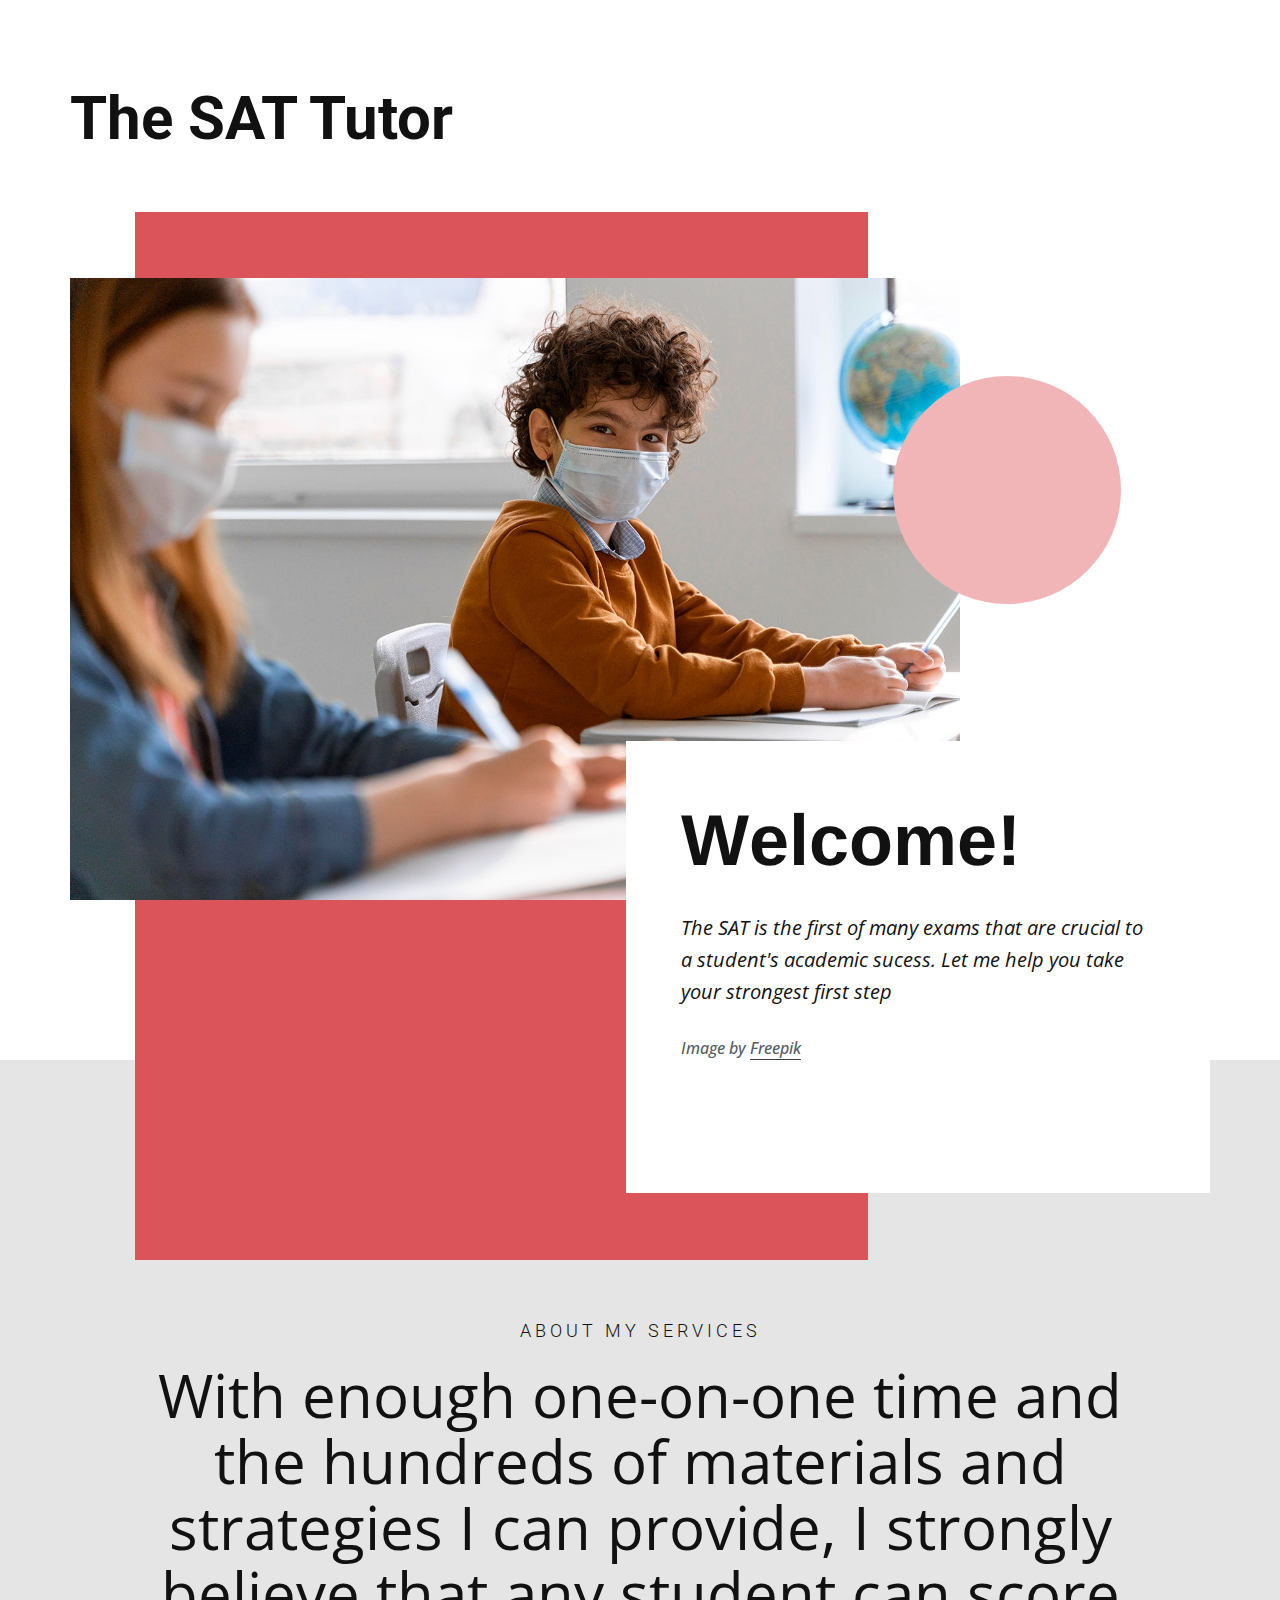
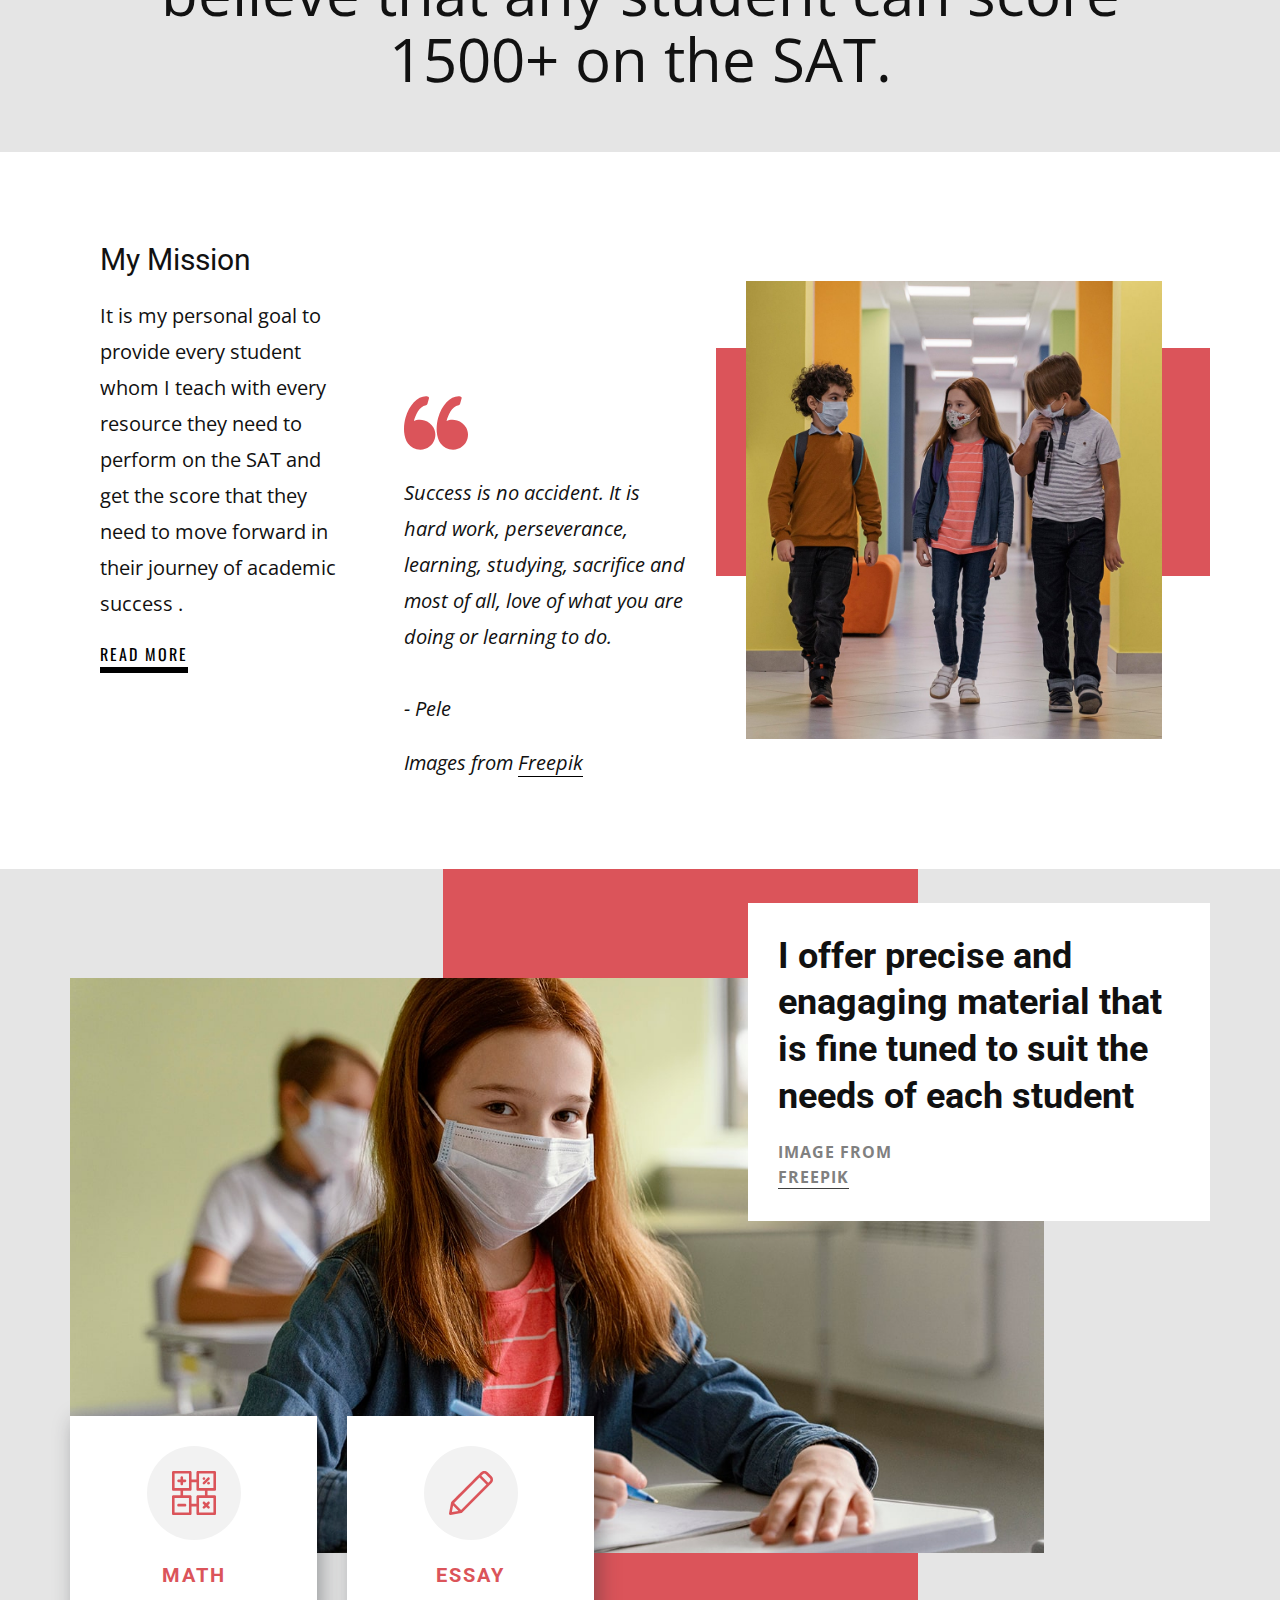
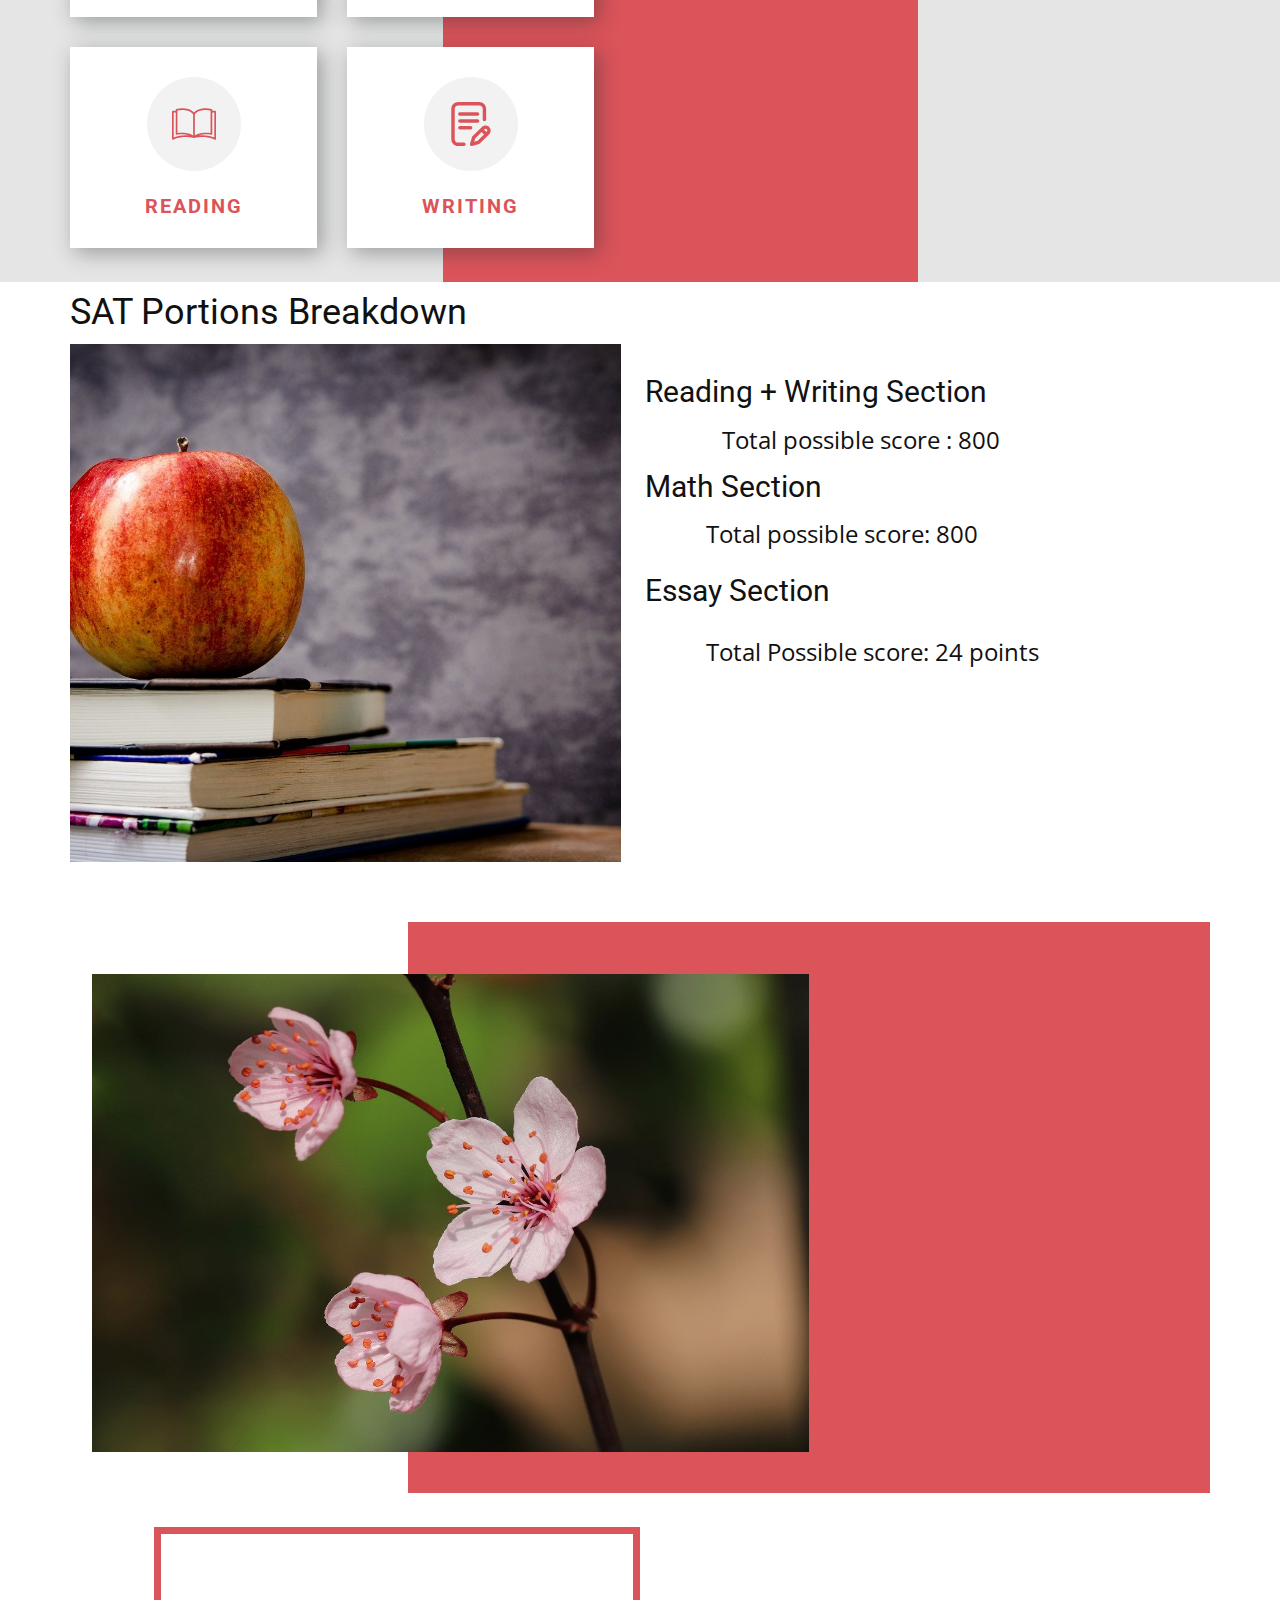
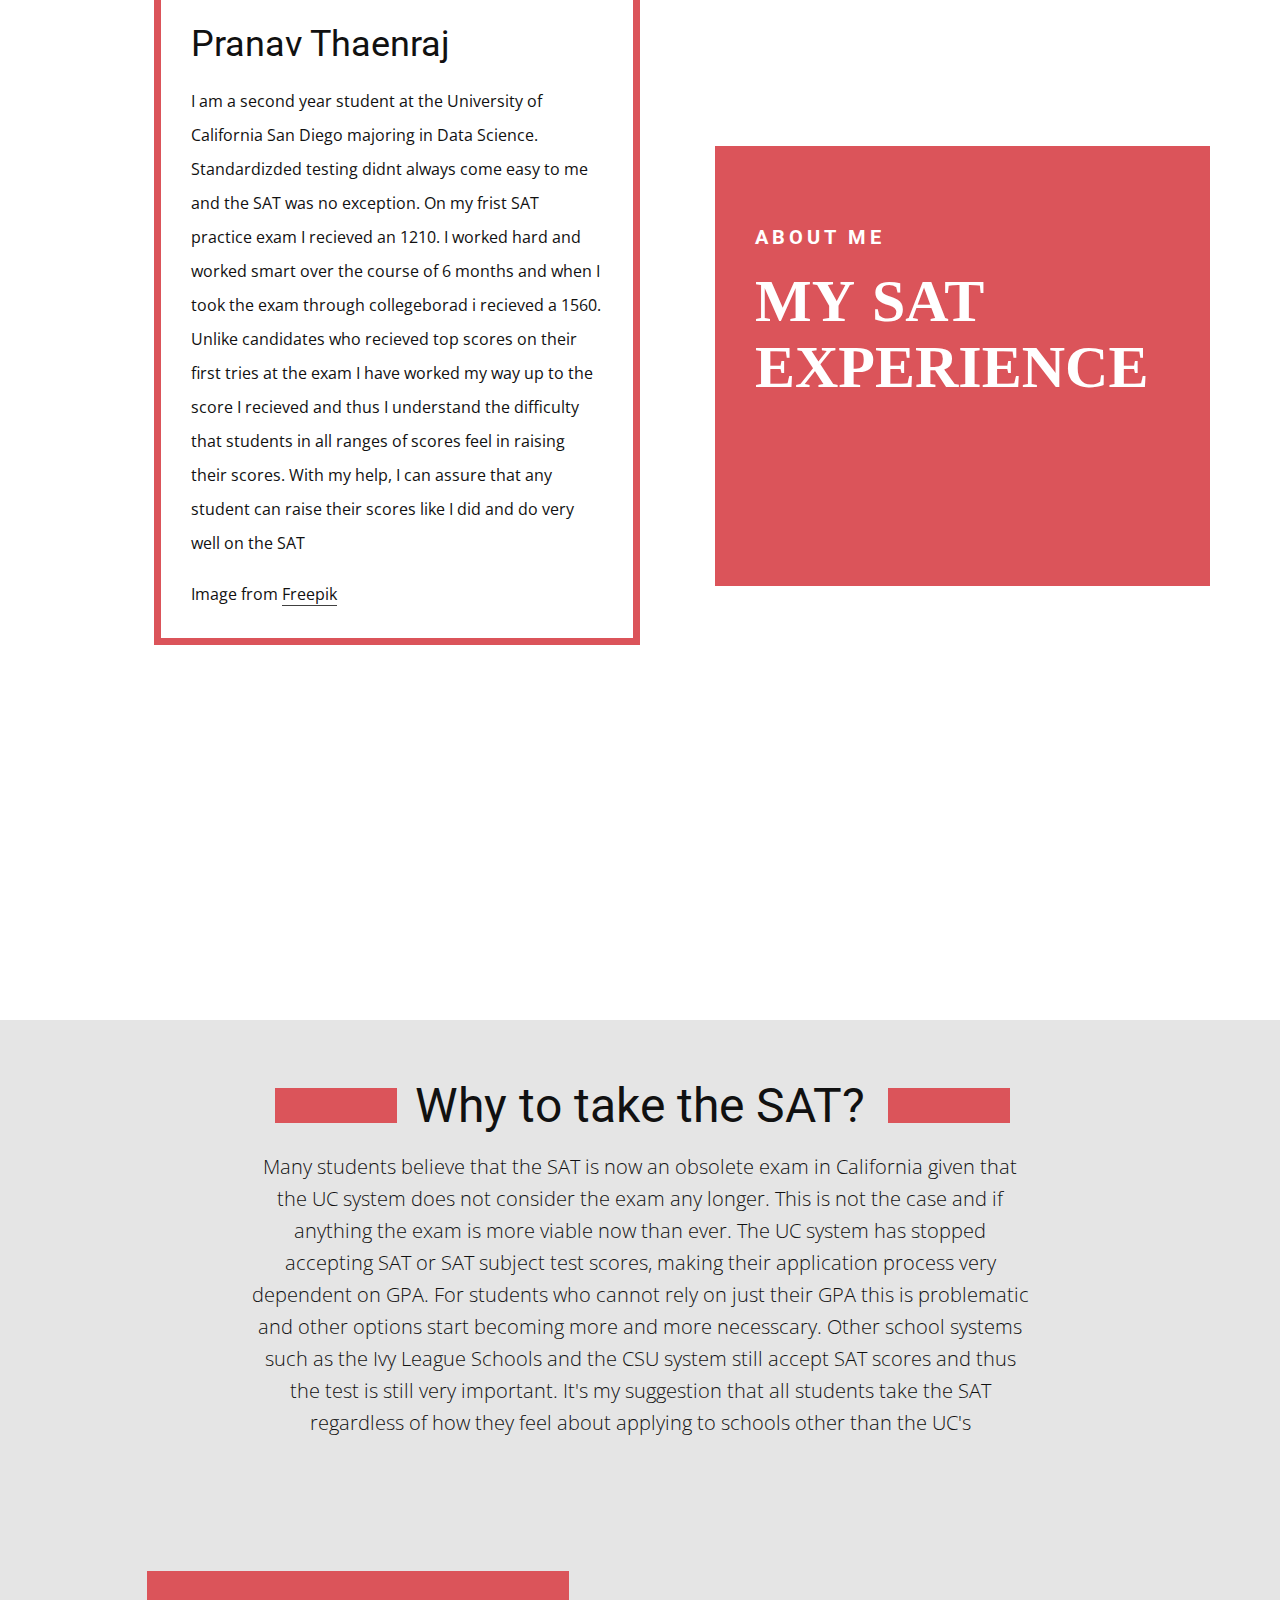
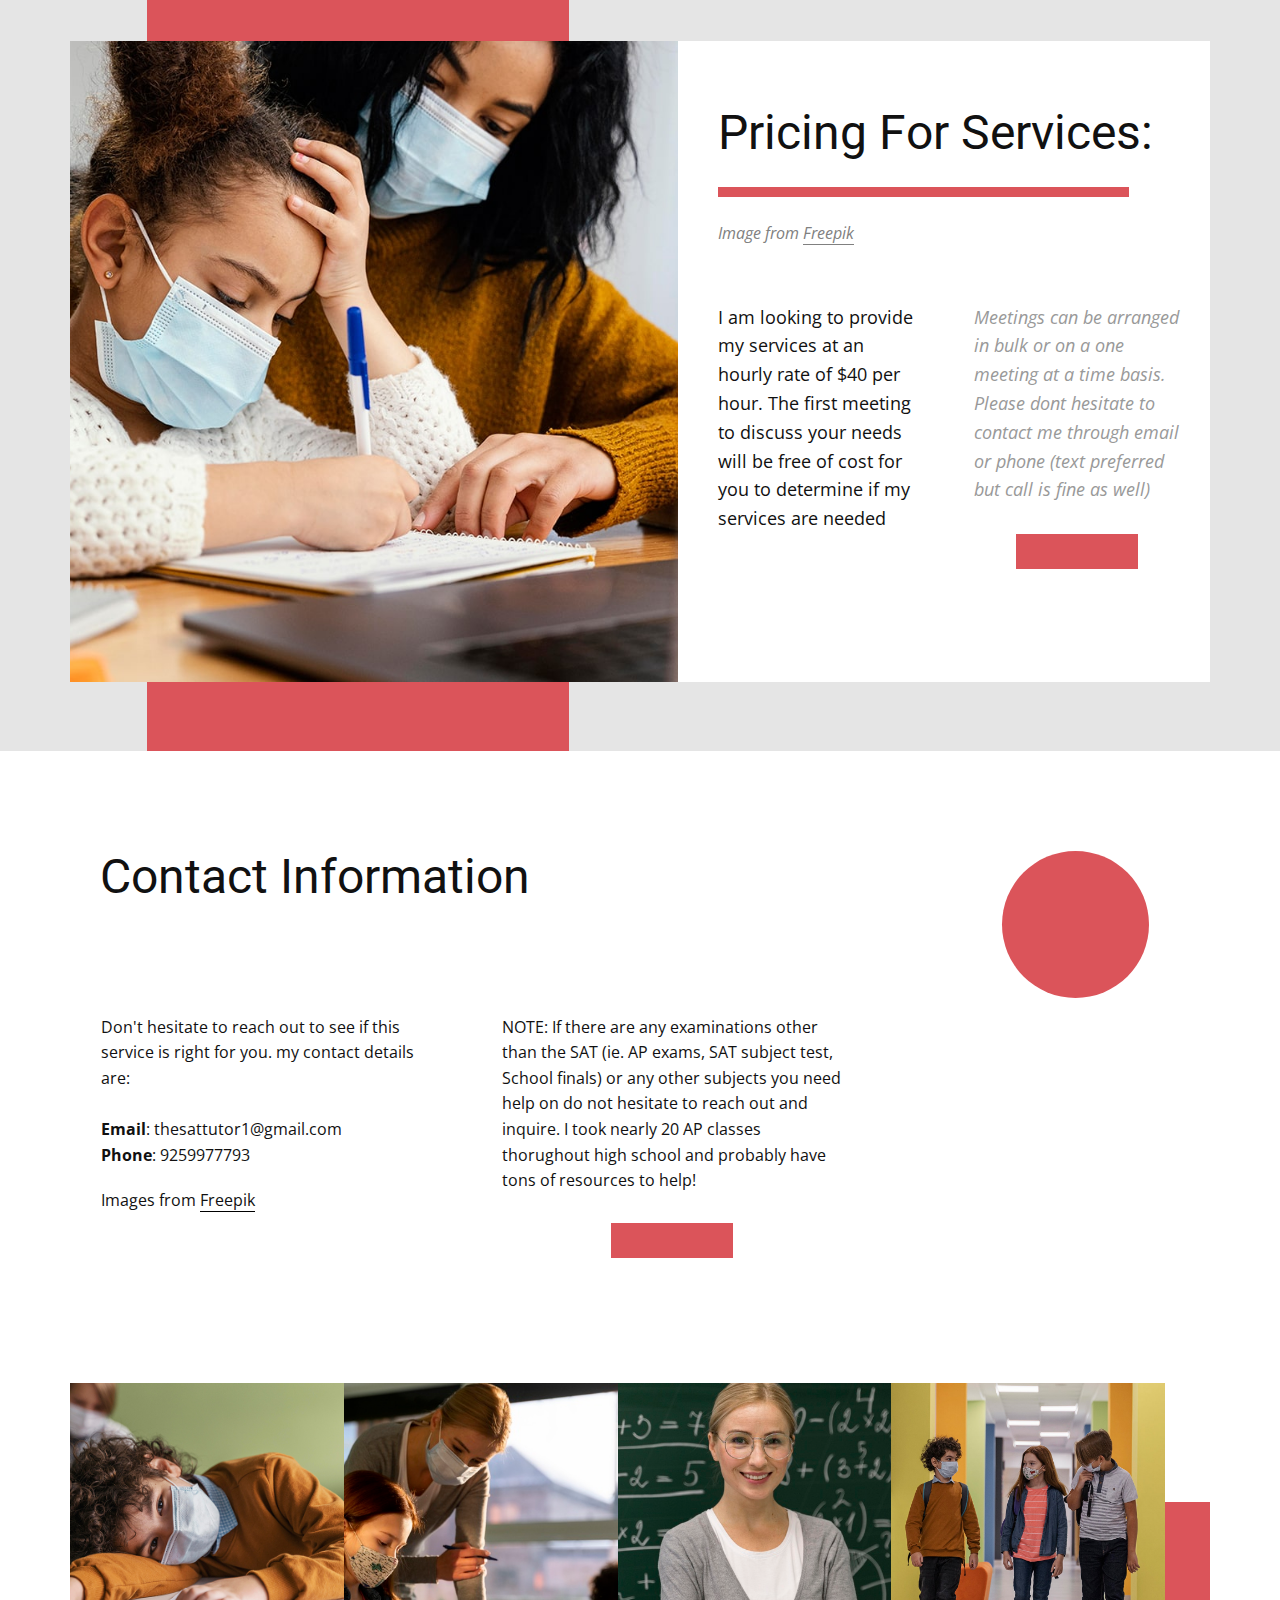
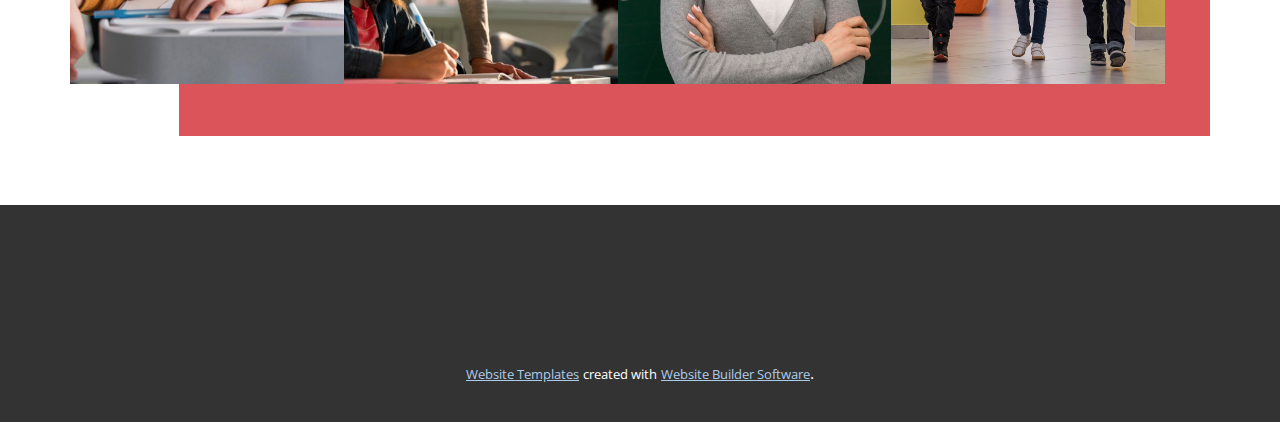
<file: Home.html>
<!DOCTYPE html>
<html style="font-size: 16px;">
  <head>
    <meta name="viewport" content="width=device-width, initial-scale=1.0">
    <meta charset="utf-8">
    <meta name="keywords" content="The SAT Tutor, Welcome!, With enough one-on-one time and the hundreds of materials and strategies I can provide, I strongly believe that any student can score 1500+ on the SAT., I offer precise and enagaging material that is fine tuned to suit the needs of each student, SAT Portions Breakdown, Pranav Thaenraj, MY SAT EXPERIENCE, Why to take the SAT?, Pricing For Services:, Contact Information">
    <meta name="description" content="">
    <meta name="page_type" content="np-template-header-footer-from-plugin">
    <title>Home</title>
    <link rel="stylesheet" href="nicepage.css" media="screen">
<link rel="stylesheet" href="Home.css" media="screen">
    <script class="u-script" type="text/javascript" src="jquery.js" defer=""></script>
    <script class="u-script" type="text/javascript" src="nicepage.js" defer=""></script>
    <meta name="generator" content="Nicepage 3.13.2, nicepage.com">
    <link id="u-theme-google-font" rel="stylesheet" href="https://fonts.googleapis.com/css?family=Roboto:100,100i,300,300i,400,400i,500,500i,700,700i,900,900i|Open+Sans:300,300i,400,400i,600,600i,700,700i,800,800i">
    <link id="u-page-google-font" rel="stylesheet" href="https://fonts.googleapis.com/css?family=Oswald:200,300,400,500,600,700|Ramabhadra:400|Chenla:400">
    
    
    
    
    
    
    
    
    
    
    <script type="application/ld+json">{
		"@context": "http://schema.org",
		"@type": "Organization",
		"name": "",
		"url": "index.html"
}</script>
    <meta property="og:title" content="Home">
    <meta property="og:type" content="website">
    <meta name="theme-color" content="#478ac9">
    <link rel="canonical" href="index.html">
    <meta property="og:url" content="index.html">
  </head>
  <body class="u-body"><header class="u-clearfix u-header u-header" id="sec-8bbb"><div class="u-clearfix u-sheet u-sheet-1">
        <h1 class="u-text u-text-default u-text-1">The SAT Tutor</h1>
      </div></header>
    <section class="u-clearfix u-grey-10 u-valign-middle-xs u-valign-top-md u-section-1" id="carousel_50ae">
      <div class="u-expanded-width u-shape u-shape-rectangle u-white u-shape-1"></div>
      <div class="u-expanded-height-lg u-expanded-height-xl u-palette-2-base u-shape u-shape-rectangle u-shape-2"></div>
      <img src="images/ttt-min.jpg" class="u-align-left u-image u-image-1" data-image-width="1499" data-image-height="1000">
      <div class="u-align-left u-container-style u-group u-white u-group-1">
        <div class="u-container-layout u-container-layout-1">
          <h1 class="u-text u-title u-text-1">Welcome!</h1>
          <p class="u-text u-text-2">The SAT is the first of many exams that are crucial to a student's academic sucess. Let me help you take your strongest first step&nbsp;</p>
          <p class="u-align-left u-text u-text-palette-5-dark-2 u-text-3">Image by <a href="https://www.freepik.com/photos/school" class="u-border-1 u-border-grey-75 u-btn u-button-link u-button-style u-none u-text-palette-5-dark-2 u-btn-1" target="_blank">Freepik</a>
          </p>
        </div>
      </div>
      <div class="u-palette-2-light-2 u-shape u-shape-circle u-shape-3"></div>
    </section>
    <section class="u-align-center u-clearfix u-grey-10 u-section-2" id="carousel_991d">
      <div class="u-clearfix u-sheet u-valign-middle u-sheet-1">
        <h6 class="u-text u-text-1">about MY SERVICES</h6>
        <h1 class="u-align-center u-custom-font u-text u-text-font u-text-2">With enough one-on-one time and the hundreds of materials and strategies I can provide, I strongly believe that any student can score 1500+ on the SAT.</h1>
      </div>
    </section>
    <section class="u-clearfix u-section-3" id="carousel_0c1e">
      <div class="u-clearfix u-sheet u-valign-middle u-sheet-1">
        <div class="u-clearfix u-expanded-width u-layout-wrap u-layout-wrap-1">
          <div class="u-gutter-0 u-layout">
            <div class="u-layout-row">
              <div class="u-align-left u-container-style u-layout-cell u-size-16 u-layout-cell-1">
                <div class="u-container-layout u-valign-top u-container-layout-1">
                  <h3 class="u-text u-text-1">My Mission</h3>
                  <p class="u-text u-text-2">It is my personal goal to provide every student whom I teach with every resource they need to perform on the SAT and get the score that they need to move forward in their journey of academic success .&nbsp; &nbsp;</p>
                  <a href="https://nicepage.com/c/counter-html-templates" class="u-active-none u-border-6 u-border-black u-btn u-btn-rectangle u-button-style u-custom-font u-font-oswald u-hover-none u-none u-btn-1">read more</a>
                </div>
              </div>
              <div class="u-align-left u-container-style u-layout-cell u-size-18 u-layout-cell-2">
                <div class="u-container-layout u-valign-bottom u-container-layout-2"><span class="u-icon u-icon-circle u-text-palette-2-base u-icon-1"><svg class="u-svg-link" preserveAspectRatio="xMidYMin slice" viewBox="0 0 95.333 95.332" style=""><use xmlns:xlink="http://www.w3.org/1999/xlink" xlink:href="#svg-3496"></use></svg><svg class="u-svg-content" viewBox="0 0 95.333 95.332" x="0px" y="0px" id="svg-3496" style=""><g><g><path d="M30.512,43.939c-2.348-0.676-4.696-1.019-6.98-1.019c-3.527,0-6.47,0.806-8.752,1.793    c2.2-8.054,7.485-21.951,18.013-23.516c0.975-0.145,1.774-0.85,2.04-1.799l2.301-8.23c0.194-0.696,0.079-1.441-0.318-2.045    s-1.035-1.007-1.75-1.105c-0.777-0.106-1.569-0.16-2.354-0.16c-12.637,0-25.152,13.19-30.433,32.076    c-3.1,11.08-4.009,27.738,3.627,38.223c4.273,5.867,10.507,9,18.529,9.313c0.033,0.001,0.065,0.002,0.098,0.002    c9.898,0,18.675-6.666,21.345-16.209c1.595-5.705,0.874-11.688-2.032-16.851C40.971,49.307,36.236,45.586,30.512,43.939z"></path><path d="M92.471,54.413c-2.875-5.106-7.61-8.827-13.334-10.474c-2.348-0.676-4.696-1.019-6.979-1.019    c-3.527,0-6.471,0.806-8.753,1.793c2.2-8.054,7.485-21.951,18.014-23.516c0.975-0.145,1.773-0.85,2.04-1.799l2.301-8.23    c0.194-0.696,0.079-1.441-0.318-2.045c-0.396-0.604-1.034-1.007-1.75-1.105c-0.776-0.106-1.568-0.16-2.354-0.16    c-12.637,0-25.152,13.19-30.434,32.076c-3.099,11.08-4.008,27.738,3.629,38.225c4.272,5.866,10.507,9,18.528,9.312    c0.033,0.001,0.065,0.002,0.099,0.002c9.897,0,18.675-6.666,21.345-16.209C96.098,65.559,95.376,59.575,92.471,54.413z"></path>
</g>
</g></svg></span>
                  <p class="u-text u-text-3">Success is no accident. It is hard work, perseverance, learning, studying, sacrifice and most of all, love of what you are doing or learning to do.<br>
                    <br>- Pele
                  </p>
                  <p class="u-text u-text-4">Images from <a href="https://www.freepik.com/photos/school" class="u-border-1 u-border-black u-btn u-button-link u-button-style u-none u-text-body-color u-btn-2" target="_blank">Freepik</a>
                  </p>
                </div>
              </div>
              <div class="u-container-style u-layout-cell u-size-26 u-layout-cell-3">
                <div class="u-container-layout u-valign-bottom-md u-valign-middle-sm u-valign-middle-xl u-container-layout-3">
                  <div class="u-expanded-width u-palette-2-base u-shape u-shape-rectangle u-shape-1"></div>
                  <img src="images/ret-min.jpg" alt="" class="u-align-left u-image u-image-default u-image-1">
                </div>
              </div>
            </div>
          </div>
        </div>
      </div>
    </section>
    <section class="u-clearfix u-grey-10 u-section-4" id="carousel_471e">
      <div class="u-clearfix u-sheet u-valign-middle-sm u-valign-middle-xs u-sheet-1">
        <div class="u-expanded-height u-palette-2-base u-shape u-shape-rectangle u-shape-1"></div>
        <img class="u-expanded-width-xs u-image u-image-1" src="images/et-min.jpg" data-image-width="1349" data-image-height="900">
        <div class="u-align-left u-container-style u-group u-white u-group-1">
          <div class="u-container-layout u-valign-middle u-container-layout-1">
            <h2 class="u-text u-text-1">I offer precise and enagaging material that is fine tuned to suit the needs of each student</h2>
            <p class="u-text u-text-grey-50 u-text-2">Image from <a href="https://www.freepik.com/photos/school" class="u-active-none u-border-1 u-border-grey-75 u-btn u-button-link u-button-style u-hover-none u-none u-text-grey-50 u-btn-1" target="_blank">Freepik</a>
            </p>
          </div>
        </div>
        <div class="u-list u-list-1">
          <div class="u-repeater u-repeater-1">
            <div class="u-container-style u-list-item u-repeater-item u-video-cover u-white u-list-item-1">
              <div class="u-container-layout u-similar-container u-valign-bottom u-container-layout-2"><span class="u-grey-5 u-icon u-icon-circle u-spacing-25 u-text-palette-2-base u-icon-1"><svg class="u-svg-link" preserveAspectRatio="xMidYMin slice" viewBox="0 0 512.174 512.174" style=""><use xmlns:xlink="http://www.w3.org/1999/xlink" xlink:href="#svg-c3f3"></use></svg><svg xmlns="http://www.w3.org/2000/svg" xmlns:xlink="http://www.w3.org/1999/xlink" version="1.1" xml:space="preserve" class="u-svg-content" viewBox="0 0 512.174 512.174" id="svg-c3f3"><g><path d="m497.174 229.244c8.284 0 15-6.716 15-15v-199.04c0-8.284-6.716-15-15-15h-197.403c-8.284 0-15 6.716-15 15v84.521h-57.092v-84.521c0-8.284-6.716-15-15-15h-197.405c-8.284 0-15 6.716-15 15v199.04c0 8.284 6.716 15 15 15h83.702v53.685h-83.976c-8.284 0-15 6.716-15 15v199.04c0 8.284 6.716 15 15 15h197.404c8.284 0 15-6.716 15-15v-84.521h57.366v84.521c0 8.284 6.716 15 15 15h197.403c8.284 0 15-6.716 15-15v-199.04c0-8.284-6.716-15-15-15h-83.702v-53.685zm-182.403-199.04h167.403v169.04h-167.403zm-284.497 0h167.404v169.04h-167.404zm167.13 451.765h-167.404v-169.04h167.404zm284.77 0h-167.403v-169.04h167.403zm-98.702-199.04h-83.701c-8.284 0-15 6.716-15 15v84.52h-57.366v-84.52c0-8.284-6.716-15-15-15h-83.428v-53.685h83.702c8.284 0 15-6.716 15-15v-84.52h57.092v84.52c0 8.284 6.716 15 15 15h83.701z"></path><path d="m128.977 152.277v-22.753h22.877c8.284 0 15-6.716 15-15s-6.716-15-15-15h-22.877v-22.753c0-8.284-6.716-15-15-15s-15 6.716-15 15v22.753h-22.877c-8.284 0-15 6.716-15 15s6.716 15 15 15h22.877v22.753c0 8.284 6.716 15 15 15s15-6.716 15-15z"></path><path d="m382.277 360.13c-5.868-5.848-15.364-5.834-21.213.035-5.849 5.867-5.833 15.364.035 21.213l16.124 16.071-16.123 16.071c-5.868 5.849-5.884 15.346-.035 21.213 2.931 2.94 6.777 4.411 10.624 4.411 3.83 0 7.662-1.458 10.589-4.376l16.194-16.141 16.194 16.141c2.928 2.918 6.758 4.376 10.589 4.376 3.847 0 7.693-1.471 10.624-4.411 5.849-5.867 5.833-15.364-.035-21.213l-16.124-16.071 16.124-16.071c5.868-5.849 5.884-15.346.035-21.213-5.85-5.868-15.347-5.884-21.213-.035l-16.194 16.141z"></path><path d="m151.579 382.449h-75.754c-8.284 0-15 6.716-15 15s6.716 15 15 15h75.754c8.284 0 15-6.716 15-15s-6.716-15-15-15z"></path><path d="m361.064 152.01c2.931 2.94 6.777 4.411 10.624 4.411 3.831 0 7.662-1.458 10.589-4.376l53.566-53.391c5.868-5.848 5.884-15.346.035-21.213-5.851-5.869-15.349-5.882-21.213-.035l-53.565 53.39c-5.869 5.848-5.884 15.346-.036 21.214z"></path><path d="m371.689 103.392c8.512 0 15.413-6.878 15.413-15.362s-6.9-15.362-15.413-15.362c-8.512 0-15.413 6.878-15.413 15.362s6.901 15.362 15.413 15.362z"></path><ellipse cx="425.255" cy="141.42" rx="15.413" ry="15.362"></ellipse>
</g></svg></span>
                <h4 class="u-align-center u-text u-text-palette-2-base u-text-3">Math</h4>
              </div>
            </div>
            <div class="u-align-center u-container-style u-list-item u-repeater-item u-video-cover u-white u-list-item-2">
              <div class="u-container-layout u-similar-container u-valign-bottom u-container-layout-3"><span class="u-grey-5 u-icon u-icon-circle u-spacing-25 u-icon-2"><svg class="u-svg-link" preserveAspectRatio="xMidYMin slice" viewBox="0 0 512.001 512.001" style=""><use xmlns:xlink="http://www.w3.org/1999/xlink" xlink:href="#svg-bcff"></use></svg><svg class="u-svg-content" viewBox="0 0 512.001 512.001" x="0px" y="0px" id="svg-bcff" style="enable-background:new 0 0 512.001 512.001;"><g><g><path d="M496.063,62.299l-46.396-46.4c-21.199-21.199-55.689-21.198-76.888,0C352.82,35.86,47.964,340.739,27.591,361.113    c-2.17,2.17-3.624,5.054-4.142,7.875L0.251,494.268c-0.899,4.857,0.649,9.846,4.142,13.339c3.497,3.497,8.487,5.042,13.338,4.143    L143,488.549c2.895-0.54,5.741-2.008,7.875-4.143l345.188-345.214C517.311,117.944,517.314,83.55,496.063,62.299z M33.721,478.276    l14.033-75.784l61.746,61.75L33.721,478.276z M140.269,452.585L59.41,371.721L354.62,76.488l80.859,80.865L140.269,452.585z     M474.85,117.979l-18.159,18.161l-80.859-80.865l18.159-18.161c9.501-9.502,24.96-9.503,34.463,0l46.396,46.4    C484.375,93.039,484.375,108.453,474.85,117.979z"></path>
</g>
</g></svg></span>
                <h4 class="u-align-center u-text u-text-palette-2-base u-text-4">Essay</h4>
              </div>
            </div>
            <div class="u-align-center u-container-style u-list-item u-repeater-item u-video-cover u-white u-list-item-3">
              <div class="u-container-layout u-similar-container u-valign-bottom u-container-layout-4"><span class="u-grey-5 u-icon u-icon-circle u-spacing-25 u-icon-3"><svg class="u-svg-link" preserveAspectRatio="xMidYMin slice" viewBox="0 0 412.72 412.72" style=""><use xmlns:xlink="http://www.w3.org/1999/xlink" xlink:href="#svg-2717"></use></svg><svg class="u-svg-content" viewBox="0 0 412.72 412.72" x="0px" y="0px" id="svg-2717" style="enable-background:new 0 0 412.72 412.72;"><g><g><path d="M404.72,82.944c-0.027,0-0.054,0-0.08,0h0h-27.12v-9.28c0.146-3.673-2.23-6.974-5.76-8    c-18.828-4.934-38.216-7.408-57.68-7.36c-32,0-75.6,7.2-107.84,40c-32-33.12-75.92-40-107.84-40    c-19.464-0.048-38.852,2.426-57.68,7.36c-3.53,1.026-5.906,4.327-5.76,8v9.2H8c-4.418,0-8,3.582-8,8v255.52c0,4.418,3.582,8,8,8    c1.374-0.004,2.724-0.362,3.92-1.04c0.8-0.4,80.8-44.16,192.48-16h1.2h0.72c0.638,0.077,1.282,0.077,1.92,0    c112-28.4,192,15.28,192.48,16c2.475,1.429,5.525,1.429,8,0c2.46-1.42,3.983-4.039,4-6.88V90.944    C412.72,86.526,409.139,82.944,404.72,82.944z M16,333.664V98.944h19.12v200.64c-0.05,4.418,3.491,8.04,7.909,8.09    c0.432,0.005,0.864-0.025,1.291-0.09c16.55-2.527,33.259-3.864,50-4c23.19-0.402,46.283,3.086,68.32,10.32    C112.875,307.886,62.397,314.688,16,333.664z M94.32,287.664c-14.551,0.033-29.085,0.968-43.52,2.8V79.984    c15.576-3.47,31.482-5.241,47.44-5.28c29.92,0,71.2,6.88,99.84,39.2l0.24,199.28C181.68,302.304,149.2,287.664,94.32,287.664z     M214.32,113.904c28.64-32,69.92-39.2,99.84-39.2c15.957,0.047,31.863,1.817,47.44,5.28v210.48    c-14.354-1.849-28.808-2.811-43.28-2.88c-54.56,0-87.12,14.64-104,25.52V113.904z M396.64,333.664    c-46.496-19.028-97.09-25.831-146.96-19.76c22.141-7.26,45.344-10.749,68.64-10.32c16.846,0.094,33.663,1.404,50.32,3.92    c4.368,0.663,8.447-2.341,9.11-6.709c0.065-0.427,0.095-0.859,0.09-1.291V98.944h19.12L396.64,333.664z"></path>
</g>
</g></svg></span>
                <h4 class="u-align-center u-text u-text-palette-2-base u-text-5">reading</h4>
              </div>
            </div>
            <div class="u-align-center u-container-style u-list-item u-repeater-item u-video-cover u-white u-list-item-4">
              <div class="u-container-layout u-similar-container u-valign-bottom u-container-layout-5"><span class="u-grey-5 u-icon u-icon-circle u-spacing-25 u-icon-4"><svg class="u-svg-link" preserveAspectRatio="xMidYMin slice" viewBox="0 0 512 512" style=""><use xmlns:xlink="http://www.w3.org/1999/xlink" xlink:href="#svg-758e"></use></svg><svg class="u-svg-content" viewBox="0 0 512 512" x="0px" y="0px" id="svg-758e" style="enable-background:new 0 0 512 512;"><g><g><g><path d="M352.459,220c0-11.046-8.954-20-20-20h-206c-11.046,0-20,8.954-20,20s8.954,20,20,20h206     C343.505,240,352.459,231.046,352.459,220z"></path><path d="M126.459,280c-11.046,0-20,8.954-20,20c0,11.046,8.954,20,20,20H251.57c11.046,0,20-8.954,20-20c0-11.046-8.954-20-20-20     H126.459z"></path><path d="M173.459,472H106.57c-22.056,0-40-17.944-40-40V80c0-22.056,17.944-40,40-40h245.889c22.056,0,40,17.944,40,40v123     c0,11.046,8.954,20,20,20c11.046,0,20-8.954,20-20V80c0-44.112-35.888-80-80-80H106.57c-44.112,0-80,35.888-80,80v352     c0,44.112,35.888,80,80,80h66.889c11.046,0,20-8.954,20-20C193.459,480.954,184.505,472,173.459,472z"></path><path d="M467.884,289.572c-23.394-23.394-61.458-23.395-84.837-0.016l-109.803,109.56c-2.332,2.327-4.052,5.193-5.01,8.345     l-23.913,78.725c-2.12,6.98-0.273,14.559,4.821,19.78c3.816,3.911,9,6.034,14.317,6.034c1.779,0,3.575-0.238,5.338-0.727     l80.725-22.361c3.322-0.92,6.35-2.683,8.79-5.119l109.573-109.367C491.279,351.032,491.279,312.968,467.884,289.572z      M333.776,451.768l-40.612,11.25l11.885-39.129l74.089-73.925l28.29,28.29L333.776,451.768z M439.615,346.13l-3.875,3.867     l-28.285-28.285l3.862-3.854c7.798-7.798,20.486-7.798,28.284,0C447.399,325.656,447.399,338.344,439.615,346.13z"></path><path d="M332.459,120h-206c-11.046,0-20,8.954-20,20s8.954,20,20,20h206c11.046,0,20-8.954,20-20S343.505,120,332.459,120z"></path>
</g>
</g>
</g></svg></span>
                <h4 class="u-align-center u-text u-text-palette-2-base u-text-6">writing</h4>
              </div>
            </div>
          </div>
        </div>
      </div>
    </section>
    <section class="u-clearfix u-white u-section-5" id="carousel_caca">
      <div class="u-clearfix u-sheet u-sheet-1">
        <h2 class="u-text u-text-default u-text-1">SAT Portions Breakdown&nbsp;</h2>
        <div class="u-clearfix u-expanded-width u-layout-wrap u-layout-wrap-1">
          <div class="u-layout">
            <div class="u-layout-row">
              <div class="u-container-style u-image u-layout-cell u-size-29 u-image-1" data-image-width="1280" data-image-height="848">
                <div class="u-container-layout u-container-layout-1"></div>
              </div>
              <div class="u-container-style u-layout-cell u-size-31 u-layout-cell-2">
                <div class="u-container-layout u-valign-top u-container-layout-2">
                  <h3 class="u-text u-text-default u-text-2">Reading + Writing Section<br>
                  </h3>
                  <p class="u-text u-text-default u-text-3">
                    <span style="font-size: 1.5rem;">&nbsp;Total possible score : 800</span>
                  </p>
                  <h3 class="u-text u-text-default u-text-4">Math Section</h3>
                  <p class="u-text u-text-default u-text-5">Total possible score: 800</p>
                  <h3 class="u-text u-text-default u-text-6">Essay Section&nbsp;</h3>
                  <p class="u-text u-text-default u-text-7">Total Possible score: 24 points</p>
                </div>
              </div>
            </div>
          </div>
        </div>
      </div>
    </section>
    <section class="u-clearfix u-section-6" id="carousel_5a8b">
      <div class="u-clearfix u-sheet u-sheet-1">
        <div class="u-palette-2-base u-shape u-shape-rectangle u-shape-1"></div>
        <img class="u-image u-image-1" src="images/3869d0ecec96c07ef9f84709211d516ad5784c19e983ebfb5348e7b24344754d29f7596ad5dcce6e5698b05eadfd8b0972e974ba0ff7d66e8b98d2_1280.jpg" data-image-width="1280" data-image-height="853">
        <div class="u-align-left u-border-7 u-border-palette-2-base u-container-style u-group u-white u-group-1">
          <div class="u-container-layout u-container-layout-1">
            <h2 class="u-text u-text-1">Pranav Thaenraj</h2>
            <p class="u-text u-text-2">I am a second year student at the University of California San Diego majoring in Data Science. Standardizded testing didnt always come easy to me and the SAT was no exception. On my frist SAT practice exam I recieved an 1210. I worked hard and worked smart over the course of 6 months and when I took the exam through collegeborad i recieved a 1560. Unlike candidates who recieved top scores on their first tries at the exam I have worked my way up to the score I recieved and thus I understand the difficulty that students in all ranges of scores feel in raising their scores. With my help, I can assure that any student can raise their scores like I did and do very well on the SAT&nbsp;</p>
            <p class="u-text u-text-3">Image from <a href="https://www.freepik.com/photos/school" class="u-active-none u-border-1 u-border-grey-75 u-btn u-button-link u-button-style u-hover-none u-none u-text-body-color u-btn-1">Freepik</a>
            </p>
          </div>
        </div>
        <div class="u-align-left u-container-style u-group u-palette-2-base u-shape-rectangle u-group-2">
          <div class="u-container-layout u-container-layout-2">
            <h5 class="u-text u-text-4">about me<br>
            </h5>
            <h2 class="u-text u-text-5">MY SAT EXPERIENCE</h2>
          </div>
        </div>
      </div>
    </section>
    <section class="u-align-center u-clearfix u-grey-10 u-section-7" id="carousel_9828">
      <div class="u-clearfix u-sheet u-sheet-1">
        <h1 class="u-text u-text-1">Why to take the SAT?</h1>
        <div class="u-palette-2-base u-shape u-shape-rectangle u-shape-1"></div>
        <div class="u-palette-2-base u-shape u-shape-rectangle u-shape-2"></div>
        <p class="u-text u-text-2">Many students believe that the SAT is now an obsolete exam in California given that the UC system does not consider the exam any longer. This is not the case and if anything the exam is more viable now than ever. The UC system has stopped accepting SAT or SAT subject test scores, making their application process very dependent on GPA. For students who cannot rely on just their GPA this is problematic and other options start becoming more and more necesscary. Other school systems such as the Ivy League Schools and the CSU system still accept SAT scores and thus the test is still very important. It's my suggestion that all students take the SAT regardless of how they feel about applying to schools other than the UC's</p>
      </div>
    </section>
    <section class="u-clearfix u-grey-10 u-section-8" id="carousel_5e8c">
      <div class="u-clearfix u-sheet u-sheet-1">
        <div class="u-expanded-height u-palette-2-base u-shape u-shape-rectangle u-shape-1"></div>
        <div class="u-clearfix u-layout-wrap u-layout-wrap-1">
          <div class="u-layout">
            <div class="u-layout-row">
              <div class="u-size-30-lg u-size-32-sm u-size-32-xl u-size-32-xs u-size-60-md">
                <div class="u-layout-col">
                  <div class="u-container-style u-image u-layout-cell u-size-60 u-image-1">
                    <div class="u-container-layout u-container-layout-1"></div>
                  </div>
                </div>
              </div>
              <div class="u-size-28-sm u-size-28-xl u-size-28-xs u-size-30-lg u-size-60-md">
                <div class="u-layout-col">
                  <div class="u-size-40">
                    <div class="u-layout-row">
                      <div class="u-container-style u-layout-cell u-shape-rectangle u-size-60 u-white u-layout-cell-2">
                        <div class="u-container-layout u-container-layout-2">
                          <h2 class="u-text u-text-1">Pricing For Services:</h2>
                          <div class="u-border-10 u-border-palette-2-base u-line u-line-horizontal u-line-1"></div>
                          <p class="u-text u-text-grey-50 u-text-2">Im<span style="font-style: italic;"></span>age from <a href="https://www.freepik.com/photos/school" class="u-active-none u-border-1 u-border-grey-50 u-btn u-button-link u-button-style u-hover-none u-none u-text-grey-50 u-btn-1" target="_blank">Freepik</a>
                          </p>
                        </div>
                      </div>
                    </div>
                  </div>
                  <div class="u-size-20">
                    <div class="u-layout-row">
                      <div class="u-align-left u-container-style u-layout-cell u-shape-rectangle u-size-30 u-white u-layout-cell-3">
                        <div class="u-container-layout u-container-layout-3">
                          <p class="u-text u-text-3">I am looking to provide my services at an hourly rate of $40 per hour. The first meeting to discuss your needs will be free of cost for you to determine if my services are needed</p>
                        </div>
                      </div>
                      <div class="u-container-style u-layout-cell u-shape-rectangle u-size-30 u-white u-layout-cell-4">
                        <div class="u-container-layout u-container-layout-4">
                          <p class="u-text u-text-grey-40 u-text-4">Meetings can be arranged in bulk or on a one meeting at a time basis. Please dont hesitate to contact me through email or phone (text preferred but call is fine as well)</p>
                          <div class="u-palette-2-base u-shape u-shape-rectangle u-shape-2"></div>
                        </div>
                      </div>
                    </div>
                  </div>
                </div>
              </div>
            </div>
          </div>
        </div>
      </div>
    </section>
    <section class="u-align-center u-clearfix u-section-9" id="carousel_4e8a">
      <div class="u-clearfix u-sheet u-valign-middle-lg u-valign-middle-sm u-valign-middle-xs u-sheet-1">
        <div class="u-palette-2-base u-shape u-shape-circle u-shape-1"></div>
        <div class="u-clearfix u-layout-wrap u-layout-wrap-1">
          <div class="u-layout">
            <div class="u-layout-col">
              <div class="u-size-30">
                <div class="u-layout-col">
                  <div class="u-align-left u-container-style u-layout-cell u-left-cell u-right-cell u-size-60 u-layout-cell-1">
                    <div class="u-container-layout u-container-layout-1">
                      <h1 class="u-text u-text-1">Contact Information<br>
                      </h1>
                    </div>
                  </div>
                </div>
              </div>
              <div class="u-size-30">
                <div class="u-layout-row">
                  <div class="u-align-left u-container-style u-layout-cell u-left-cell u-size-30 u-layout-cell-2">
                    <div class="u-container-layout u-valign-top u-container-layout-2">
                      <p class="u-text u-text-2">Don't hesitate to reach out to see if this service is right for you. my contact details are:<br>
                        <br>
                        <span style="font-weight: 700;">Email</span>: thesattutor1@gmail.com<br>
                        <span style="font-weight: 700;">Phone</span>: 9259977793
                      </p>
                      <p class="u-text u-text-3">Images from <a href="https://www.freepik.com/photos/school" class="u-active-none u-border-1 u-border-black u-btn u-button-link u-button-style u-hover-none u-none u-text-body-color u-btn-1">Freepik</a>
                      </p>
                    </div>
                  </div>
                  <div class="u-align-left u-container-style u-layout-cell u-right-cell u-size-30 u-layout-cell-3">
                    <div class="u-container-layout u-container-layout-3">
                      <p class="u-text u-text-4"> NOTE: If there are any examinations other than the SAT (ie. AP exams, SAT subject test, School finals) or any other subjects you need help on do not hesitate to reach out and inquire. I took nearly 20 AP classes thorughout high school and probably have tons of resources to help!</p>
                      <div class="u-palette-2-base u-shape u-shape-rectangle u-shape-2"></div>
                    </div>
                  </div>
                </div>
              </div>
            </div>
          </div>
        </div>
        <div class="u-palette-2-base u-shape u-shape-rectangle u-shape-3"></div>
        <div class="u-gallery u-layout-grid u-lightbox u-show-text-on-hover u-gallery-1">
          <div class="u-gallery-inner u-gallery-inner-1">
            <div class="u-effect-fade u-gallery-item">
              <div class="u-back-slide u-back-slide-1">
                <img class="u-back-image u-expanded u-back-image-1" src="images/982e09c4-953d-c97f-140c-3aed0195c969.jpg">
              </div>
              <div class="u-over-slide u-shading u-over-slide-1">
                <h3 class="u-gallery-heading"></h3>
                <p class="u-gallery-text"></p>
              </div>
            </div>
            <div class="u-effect-fade u-gallery-item">
              <div class="u-back-slide u-back-slide-2">
                <img class="u-back-image u-expanded u-back-image-2" src="images/side-view-children-learning-school-with-teacher-during-pandemic_23-2148848310.jpg">
              </div>
              <div class="u-over-slide u-shading u-over-slide-2">
                <h3 class="u-gallery-heading"></h3>
                <p class="u-gallery-text"></p>
              </div>
            </div>
            <div class="u-effect-fade u-gallery-item">
              <div class="u-back-slide u-back-slide-3">
                <img class="u-back-image u-expanded u-back-image-3" src="images/front-view-smiley-female-teacher-posing-front-blackboard_23-2148848327.jpg">
              </div>
              <div class="u-over-slide u-shading u-over-slide-3">
                <h3 class="u-gallery-heading"></h3>
                <p class="u-gallery-text"></p>
              </div>
            </div>
            <div class="u-effect-fade u-gallery-item" data-image-width="1000" data-image-height="1156">
              <div class="u-back-slide u-back-slide-4">
                <img class="u-back-image u-expanded" src="images/ret-min.jpg">
              </div>
              <div class="u-over-slide u-shading u-over-slide-4">
                <h3 class="u-gallery-heading"></h3>
                <p class="u-gallery-text"></p>
              </div>
            </div>
          </div>
        </div>
      </div>
    </section>
    
    
    <footer class="u-align-left u-clearfix u-footer u-grey-80 u-footer" id="sec-5494"><div class="u-clearfix u-sheet u-sheet-1"></div></footer>
    <section class="u-backlink u-clearfix u-grey-80">
      <a class="u-link" href="https://nicepage.com/website-templates" target="_blank">
        <span>Website Templates</span>
      </a>
      <p class="u-text">
        <span>created with</span>
      </p>
      <a class="u-link" href="https://nicepage.com/" target="_blank">
        <span>Website Builder Software</span>
      </a>. 
    </section>
  </body>
</html>
</file>
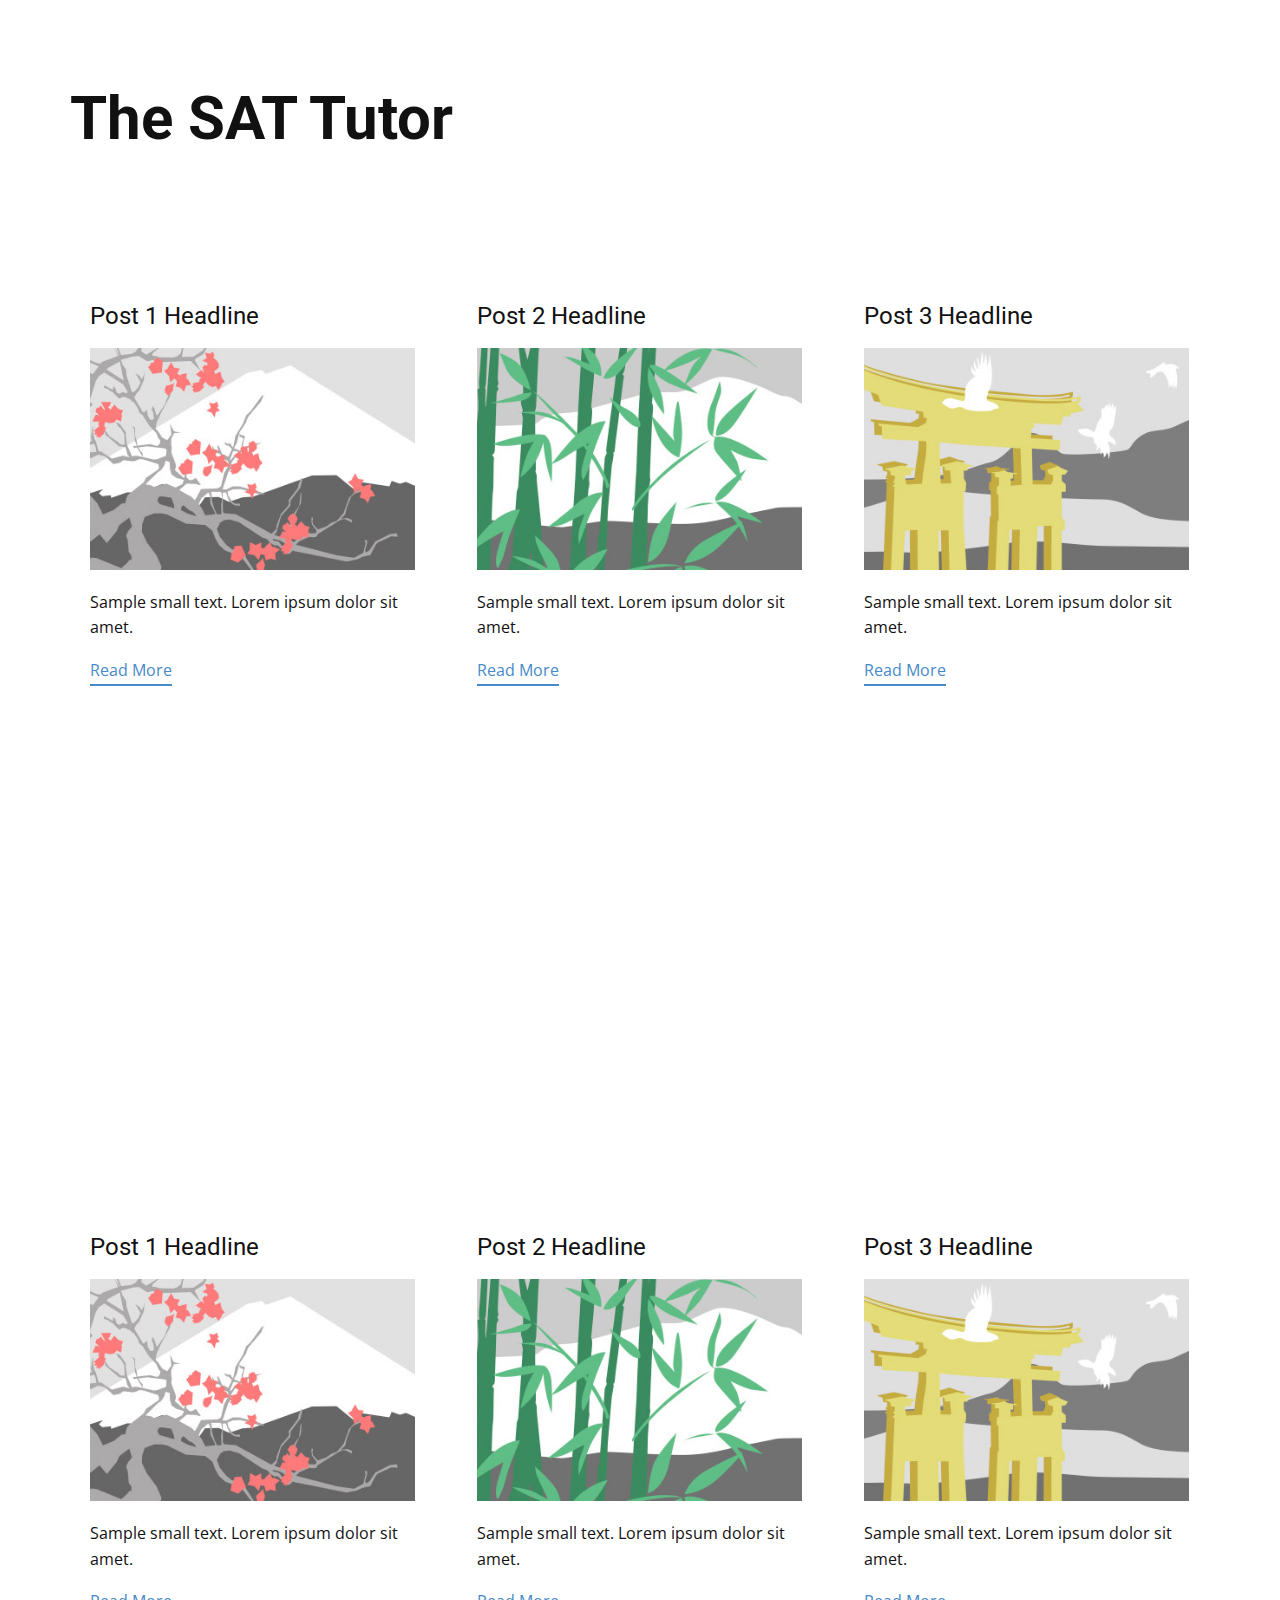
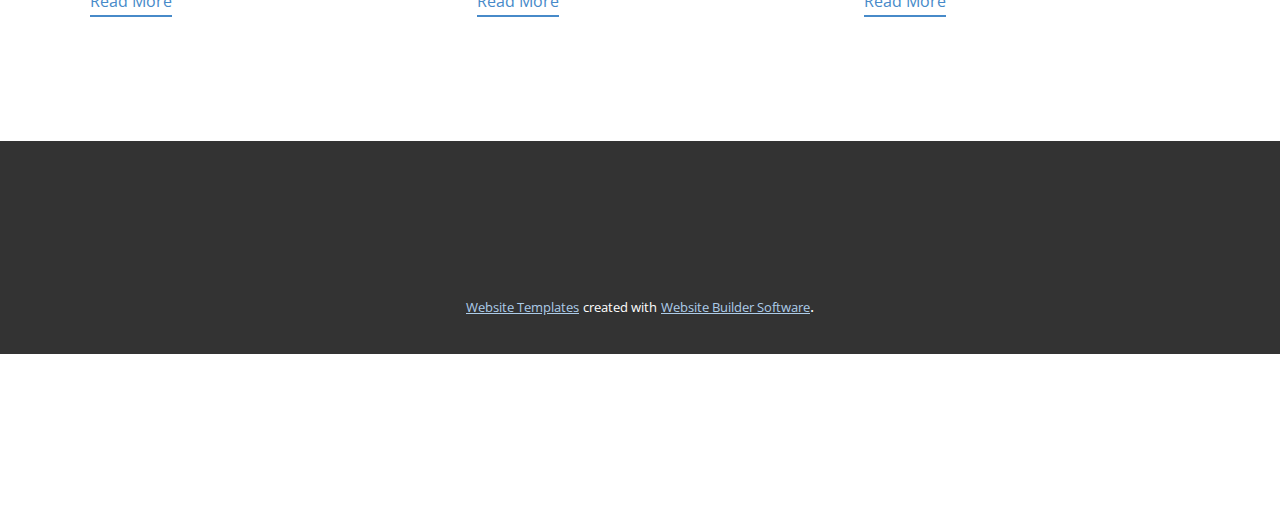
<file: blog/blog.html>
<html style="font-size: 16px;"><head>
    <meta name="viewport" content="width=device-width, initial-scale=1.0">
    <meta charset="utf-8">
    <meta name="keywords" content="The SAT Tutor">
    <meta name="description" content="">
    <meta name="page_type" content="np-template-header-footer-from-plugin">
    <title>Blog Template</title>
    <link rel="stylesheet" href="../nicepage.css" media="screen">
<link rel="stylesheet" href="../Blog-Template.css" media="screen">
    <script class="u-script" type="text/javascript" src="../jquery.js" defer=""></script>
    <script class="u-script" type="text/javascript" src="../nicepage.js" defer=""></script>
    <meta name="generator" content="Nicepage 3.13.2, nicepage.com">
    <link id="u-theme-google-font" rel="stylesheet" href="https://fonts.googleapis.com/css?family=Roboto:100,100i,300,300i,400,400i,500,500i,700,700i,900,900i|Open+Sans:300,300i,400,400i,600,600i,700,700i,800,800i">
    
    
    
    <script type="application/ld+json">{
		"@context": "http://schema.org",
		"@type": "Organization",
		"name": "",
		"url": "index.html"
}</script>
    <meta property="og:title" content="Blog Template">
    <meta property="og:type" content="website">
    <meta name="theme-color" content="#478ac9">
    <link rel="canonical" href="../index.html">
    <meta property="og:url" content="index.html">
  </head>
  <body class="u-body"><header class="u-clearfix u-header u-header" id="sec-8bbb"><div class="u-clearfix u-sheet u-sheet-1">
        <h1 class="u-text u-text-default u-text-1">The SAT Tutor</h1>
      </div></header>
    <section class="u-clearfix u-section-1" id="sec-98f1">
      <div class="u-clearfix u-sheet u-valign-middle u-sheet-1"><!--blog--><!--blog_options_json--><!--{"type":"Recent","source":"","tags":"","count":"","gridProps":[{"mode":"XL","columns":3,"gap":22,"styles":".u-section-1 .u-repeater-1 {grid-auto-rows: [[XL_VALUE]] !important}"},{"mode":"LG","columns":3,"gap":22,"styles":"@media (max-width: 1199px) {.u-section-1 .u-repeater-1 {grid-auto-rows: [[LG_VALUE]] !important}}"},{"mode":"MD","columns":2,"gap":22,"styles":"@media (max-width: 991px) {.u-section-1 .u-repeater-1 {grid-auto-rows: [[MD_VALUE]] !important}}"},{"mode":"SM","columns":1,"gap":22,"styles":"@media (max-width: 767px) {.u-section-1 .u-repeater-1 {grid-auto-rows: [[SM_VALUE]] !important}}"},{"mode":"XS","columns":1,"gap":22,"styles":"@media (max-width: 575px) {.u-section-1 .u-repeater-1 {grid-auto-rows: [[XS_VALUE]] !important}}"}]}--><!--/blog_options_json-->
        <div class="u-blog u-expanded-width u-repeater u-repeater-1"><!--blog_post-->
          <div class="u-blog-post u-container-style u-repeater-item u-white u-repeater-item-1">
            <div class="u-container-layout u-similar-container u-valign-top u-container-layout-1"><!--blog_post_header-->
              <h4 class="u-blog-control u-text u-text-1">
                <a class="u-post-header-link" href="../blog/post.html"><!--blog_post_header_content-->Post 1 Headline<!--/blog_post_header_content--></a>
              </h4><!--/blog_post_header--><!--blog_post_image-->
              <a class="u-post-header-link" href="../blog/post.html"><img alt="" class="u-blog-control u-expanded-width u-image u-image-default u-image-1" src="[data-uri]"></a><!--/blog_post_image--><!--blog_post_content-->
              <div class="u-blog-control u-post-content u-text u-text-2 fr-view">Sample small text. Lorem ipsum dolor sit amet.</div><!--/blog_post_content--><!--blog_post_readmore-->
              <a href="../blog/post.html" class="u-blog-control u-border-2 u-border-palette-1-base u-btn u-btn-rectangle u-button-style u-none u-btn-1"><!--blog_post_readmore_content-->Read More<!--/blog_post_readmore_content--></a><!--/blog_post_readmore-->
            </div>
          </div><div class="u-blog-post u-container-style u-repeater-item u-video-cover u-white">
            <div class="u-container-layout u-similar-container u-valign-top u-container-layout-2"><!--blog_post_header-->
              <h4 class="u-blog-control u-text u-text-3">
                <a class="u-post-header-link" href="../blog/post-1.html"><!--blog_post_header_content-->Post 2 Headline<!--/blog_post_header_content--></a>
              </h4><!--/blog_post_header--><!--blog_post_image-->
              <a class="u-post-header-link" href="../blog/post-1.html"><img alt="" class="u-blog-control u-expanded-width u-image u-image-default u-image-2" src="[data-uri]"></a><!--/blog_post_image--><!--blog_post_content-->
              <div class="u-blog-control u-post-content u-text u-text-4 fr-view">Sample small text. Lorem ipsum dolor sit amet.</div><!--/blog_post_content--><!--blog_post_readmore-->
              <a href="../blog/post-1.html" class="u-blog-control u-border-2 u-border-palette-1-base u-btn u-btn-rectangle u-button-style u-none u-btn-2"><!--blog_post_readmore_content-->Read More<!--/blog_post_readmore_content--></a><!--/blog_post_readmore-->
            </div>
          </div><div class="u-blog-post u-container-style u-repeater-item u-video-cover u-white">
            <div class="u-container-layout u-similar-container u-valign-top u-container-layout-3"><!--blog_post_header-->
              <h4 class="u-blog-control u-text u-text-5">
                <a class="u-post-header-link" href="../blog/post-2.html"><!--blog_post_header_content-->Post 3 Headline<!--/blog_post_header_content--></a>
              </h4><!--/blog_post_header--><!--blog_post_image-->
              <a class="u-post-header-link" href="../blog/post-2.html"><img alt="" class="u-blog-control u-expanded-width u-image u-image-default u-image-3" src="[data-uri]"></a><!--/blog_post_image--><!--blog_post_content-->
              <div class="u-blog-control u-post-content u-text u-text-6 fr-view">Sample small text. Lorem ipsum dolor sit amet.</div><!--/blog_post_content--><!--blog_post_readmore-->
              <a href="../blog/post-2.html" class="u-blog-control u-border-2 u-border-palette-1-base u-btn u-btn-rectangle u-button-style u-none u-btn-3"><!--blog_post_readmore_content-->Read More<!--/blog_post_readmore_content--></a><!--/blog_post_readmore-->
            </div>
          </div><div class="u-blog-post u-container-style u-repeater-item u-white u-repeater-item-1">
            <div class="u-container-layout u-similar-container u-valign-top u-container-layout-1"><!--blog_post_header-->
              <h4 class="u-blog-control u-text u-text-1">
                <a class="u-post-header-link" href="../blog/post-3.html"><!--blog_post_header_content-->Post 1 Headline<!--/blog_post_header_content--></a>
              </h4><!--/blog_post_header--><!--blog_post_image-->
              <a class="u-post-header-link" href="../blog/post-3.html"><img alt="" class="u-blog-control u-expanded-width u-image u-image-default u-image-1" src="[data-uri]"></a><!--/blog_post_image--><!--blog_post_content-->
              <div class="u-blog-control u-post-content u-text u-text-2 fr-view">Sample small text. Lorem ipsum dolor sit amet.</div><!--/blog_post_content--><!--blog_post_readmore-->
              <a href="../blog/post-3.html" class="u-blog-control u-border-2 u-border-palette-1-base u-btn u-btn-rectangle u-button-style u-none u-btn-1"><!--blog_post_readmore_content-->Read More<!--/blog_post_readmore_content--></a><!--/blog_post_readmore-->
            </div>
          </div><div class="u-blog-post u-container-style u-repeater-item u-video-cover u-white">
            <div class="u-container-layout u-similar-container u-valign-top u-container-layout-2"><!--blog_post_header-->
              <h4 class="u-blog-control u-text u-text-3">
                <a class="u-post-header-link" href="../blog/post-4.html"><!--blog_post_header_content-->Post 2 Headline<!--/blog_post_header_content--></a>
              </h4><!--/blog_post_header--><!--blog_post_image-->
              <a class="u-post-header-link" href="../blog/post-4.html"><img alt="" class="u-blog-control u-expanded-width u-image u-image-default u-image-2" src="[data-uri]"></a><!--/blog_post_image--><!--blog_post_content-->
              <div class="u-blog-control u-post-content u-text u-text-4 fr-view">Sample small text. Lorem ipsum dolor sit amet.</div><!--/blog_post_content--><!--blog_post_readmore-->
              <a href="../blog/post-4.html" class="u-blog-control u-border-2 u-border-palette-1-base u-btn u-btn-rectangle u-button-style u-none u-btn-2"><!--blog_post_readmore_content-->Read More<!--/blog_post_readmore_content--></a><!--/blog_post_readmore-->
            </div>
          </div><div class="u-blog-post u-container-style u-repeater-item u-video-cover u-white">
            <div class="u-container-layout u-similar-container u-valign-top u-container-layout-3"><!--blog_post_header-->
              <h4 class="u-blog-control u-text u-text-5">
                <a class="u-post-header-link" href="../blog/post-5.html"><!--blog_post_header_content-->Post 3 Headline<!--/blog_post_header_content--></a>
              </h4><!--/blog_post_header--><!--blog_post_image-->
              <a class="u-post-header-link" href="../blog/post-5.html"><img alt="" class="u-blog-control u-expanded-width u-image u-image-default u-image-3" src="[data-uri]"></a><!--/blog_post_image--><!--blog_post_content-->
              <div class="u-blog-control u-post-content u-text u-text-6 fr-view">Sample small text. Lorem ipsum dolor sit amet.</div><!--/blog_post_content--><!--blog_post_readmore-->
              <a href="../blog/post-5.html" class="u-blog-control u-border-2 u-border-palette-1-base u-btn u-btn-rectangle u-button-style u-none u-btn-3"><!--blog_post_readmore_content-->Read More<!--/blog_post_readmore_content--></a><!--/blog_post_readmore-->
            </div>
          </div><!--/blog_post--><!--blog_post-->
          <!--/blog_post--><!--blog_post-->
          <!--/blog_post-->
        </div><!--/blog-->
      </div>
    </section>
    <section class="u-clearfix u-section-2" id="sec-6307">
      <div class="u-clearfix u-sheet u-sheet-1"></div>
    </section>
    
    
    <footer class="u-align-left u-clearfix u-footer u-grey-80 u-footer" id="sec-5494"><div class="u-clearfix u-sheet u-sheet-1"></div></footer>
    <section class="u-backlink u-clearfix u-grey-80">
      <a class="u-link" href="https://nicepage.com/website-templates" target="_blank">
        <span>Website Templates</span>
      </a>
      <p class="u-text">
        <span>created with</span>
      </p>
      <a class="u-link" href="https://nicepage.com/" target="_blank">
        <span>Website Builder Software</span>
      </a>. 
    </section>
  
</body></html>
</file>
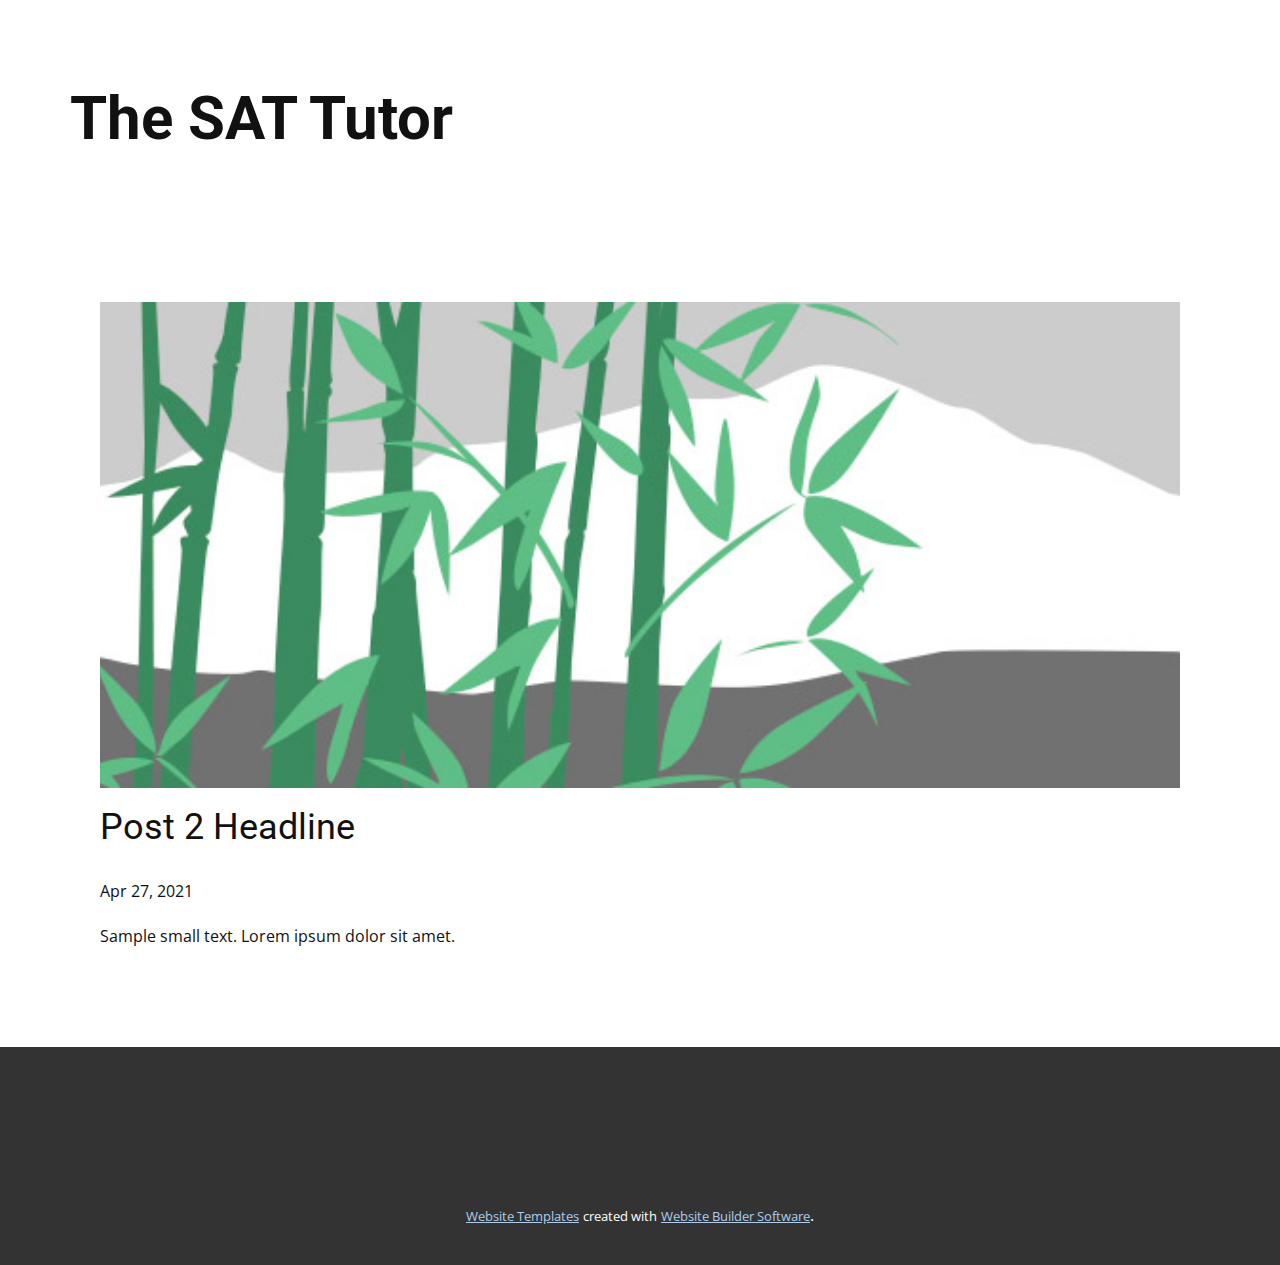
<file: blog/post-1.html>
<!doctype html>
<html style="font-size: 16px;"><head>
    <meta name="viewport" content="width=device-width, initial-scale=1.0">
    <meta charset="utf-8">
    <meta name="keywords" content="Post 1 Headline">
    <meta name="description" content="">
    <meta name="page_type" content="np-template-header-footer-from-plugin">
    <title>Post 2 Headline</title>
    <link rel="stylesheet" href="../nicepage.css" media="screen">
<link rel="stylesheet" href="../Post-Template.css" media="screen">
    <script class="u-script" type="text/javascript" src="../jquery.js" defer=""></script>
    <script class="u-script" type="text/javascript" src="../nicepage.js" defer=""></script>
    <meta name="generator" content="Nicepage 3.13.2, nicepage.com">
    <link id="u-theme-google-font" rel="stylesheet" href="https://fonts.googleapis.com/css?family=Roboto:100,100i,300,300i,400,400i,500,500i,700,700i,900,900i|Open+Sans:300,300i,400,400i,600,600i,700,700i,800,800i">
    
    
    <script type="application/ld+json">{
		"@context": "http://schema.org",
		"@type": "Organization",
		"name": "",
		"url": "index.html"
}</script>
    <meta property="og:title" content="Post Template">
    <meta property="og:type" content="website">
    <meta name="theme-color" content="#478ac9">
    <link rel="canonical" href="../index.html">
    <meta property="og:url" content="index.html">
  </head>
  <body class="u-body"><header class="u-clearfix u-header u-header" id="sec-8bbb"><div class="u-clearfix u-sheet u-sheet-1">
        <h1 class="u-text u-text-default u-text-1">The SAT Tutor</h1>
      </div></header>
    <section class="u-align-center u-clearfix u-section-1" id="sec-24a0">
      <div class="u-clearfix u-sheet u-valign-middle-md u-valign-middle-sm u-valign-middle-xs u-sheet-1"><!--post_details--><!--post_details_options_json--><!--{"source":""}--><!--/post_details_options_json--><!--blog_post-->
        <div class="u-container-style u-expanded-width u-post-details u-post-details-1">
          <div class="u-container-layout u-valign-middle u-container-layout-1"><!--blog_post_image-->
            <img alt="" class="u-blog-control u-expanded-width u-image u-image-default u-image-1" src="[data-uri]"><!--/blog_post_image--><!--blog_post_header-->
            <h2 class="u-blog-control u-text u-text-1">Post 2 Headline</h2><!--/blog_post_header--><!--blog_post_metadata-->
            <div class="u-blog-control u-metadata u-metadata-1"><!--blog_post_metadata_date-->
              <span class="u-meta-date u-meta-icon">Apr 27, 2021</span><!--/blog_post_metadata_date--><!--blog_post_metadata_category-->
              <!--/blog_post_metadata_category--><!--blog_post_metadata_comments-->
              <!--/blog_post_metadata_comments-->
            </div><!--/blog_post_metadata--><!--blog_post_content-->
            <div class="u-align-justify u-blog-control u-post-content u-text u-text-2 fr-view">
  Sample small text. Lorem ipsum dolor sit amet.
  </div><!--/blog_post_content-->
          </div>
        </div><!--/blog_post--><!--/post_details-->
      </div>
    </section>
    
    
    <footer class="u-align-left u-clearfix u-footer u-grey-80 u-footer" id="sec-5494"><div class="u-clearfix u-sheet u-sheet-1"></div></footer>
    <section class="u-backlink u-clearfix u-grey-80">
      <a class="u-link" href="https://nicepage.com/website-templates" target="_blank">
        <span>Website Templates</span>
      </a>
      <p class="u-text">
        <span>created with</span>
      </p>
      <a class="u-link" href="https://nicepage.com/" target="_blank">
        <span>Website Builder Software</span>
      </a>. 
    </section>
  
</body></html>
</file>
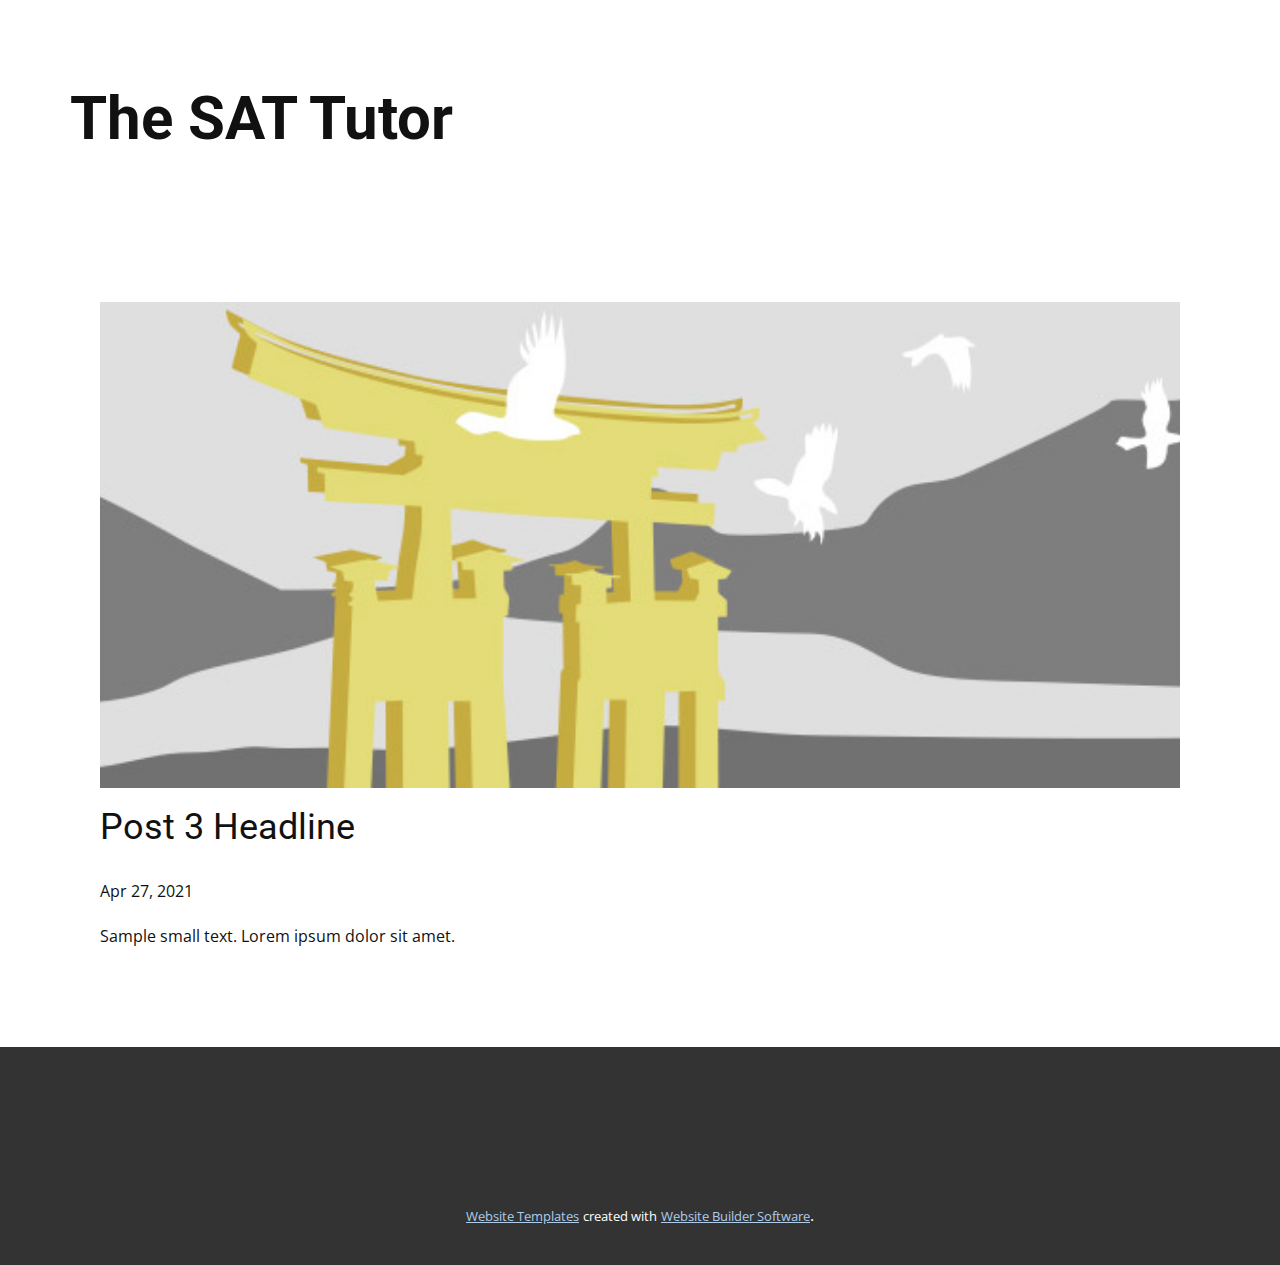
<file: blog/post-2.html>
<!doctype html>
<html style="font-size: 16px;"><head>
    <meta name="viewport" content="width=device-width, initial-scale=1.0">
    <meta charset="utf-8">
    <meta name="keywords" content="Post 1 Headline">
    <meta name="description" content="">
    <meta name="page_type" content="np-template-header-footer-from-plugin">
    <title>Post 3 Headline</title>
    <link rel="stylesheet" href="../nicepage.css" media="screen">
<link rel="stylesheet" href="../Post-Template.css" media="screen">
    <script class="u-script" type="text/javascript" src="../jquery.js" defer=""></script>
    <script class="u-script" type="text/javascript" src="../nicepage.js" defer=""></script>
    <meta name="generator" content="Nicepage 3.13.2, nicepage.com">
    <link id="u-theme-google-font" rel="stylesheet" href="https://fonts.googleapis.com/css?family=Roboto:100,100i,300,300i,400,400i,500,500i,700,700i,900,900i|Open+Sans:300,300i,400,400i,600,600i,700,700i,800,800i">
    
    
    <script type="application/ld+json">{
		"@context": "http://schema.org",
		"@type": "Organization",
		"name": "",
		"url": "index.html"
}</script>
    <meta property="og:title" content="Post Template">
    <meta property="og:type" content="website">
    <meta name="theme-color" content="#478ac9">
    <link rel="canonical" href="../index.html">
    <meta property="og:url" content="index.html">
  </head>
  <body class="u-body"><header class="u-clearfix u-header u-header" id="sec-8bbb"><div class="u-clearfix u-sheet u-sheet-1">
        <h1 class="u-text u-text-default u-text-1">The SAT Tutor</h1>
      </div></header>
    <section class="u-align-center u-clearfix u-section-1" id="sec-24a0">
      <div class="u-clearfix u-sheet u-valign-middle-md u-valign-middle-sm u-valign-middle-xs u-sheet-1"><!--post_details--><!--post_details_options_json--><!--{"source":""}--><!--/post_details_options_json--><!--blog_post-->
        <div class="u-container-style u-expanded-width u-post-details u-post-details-1">
          <div class="u-container-layout u-valign-middle u-container-layout-1"><!--blog_post_image-->
            <img alt="" class="u-blog-control u-expanded-width u-image u-image-default u-image-1" src="[data-uri]"><!--/blog_post_image--><!--blog_post_header-->
            <h2 class="u-blog-control u-text u-text-1">Post 3 Headline</h2><!--/blog_post_header--><!--blog_post_metadata-->
            <div class="u-blog-control u-metadata u-metadata-1"><!--blog_post_metadata_date-->
              <span class="u-meta-date u-meta-icon">Apr 27, 2021</span><!--/blog_post_metadata_date--><!--blog_post_metadata_category-->
              <!--/blog_post_metadata_category--><!--blog_post_metadata_comments-->
              <!--/blog_post_metadata_comments-->
            </div><!--/blog_post_metadata--><!--blog_post_content-->
            <div class="u-align-justify u-blog-control u-post-content u-text u-text-2 fr-view">
  Sample small text. Lorem ipsum dolor sit amet.
  </div><!--/blog_post_content-->
          </div>
        </div><!--/blog_post--><!--/post_details-->
      </div>
    </section>
    
    
    <footer class="u-align-left u-clearfix u-footer u-grey-80 u-footer" id="sec-5494"><div class="u-clearfix u-sheet u-sheet-1"></div></footer>
    <section class="u-backlink u-clearfix u-grey-80">
      <a class="u-link" href="https://nicepage.com/website-templates" target="_blank">
        <span>Website Templates</span>
      </a>
      <p class="u-text">
        <span>created with</span>
      </p>
      <a class="u-link" href="https://nicepage.com/" target="_blank">
        <span>Website Builder Software</span>
      </a>. 
    </section>
  
</body></html>
</file>
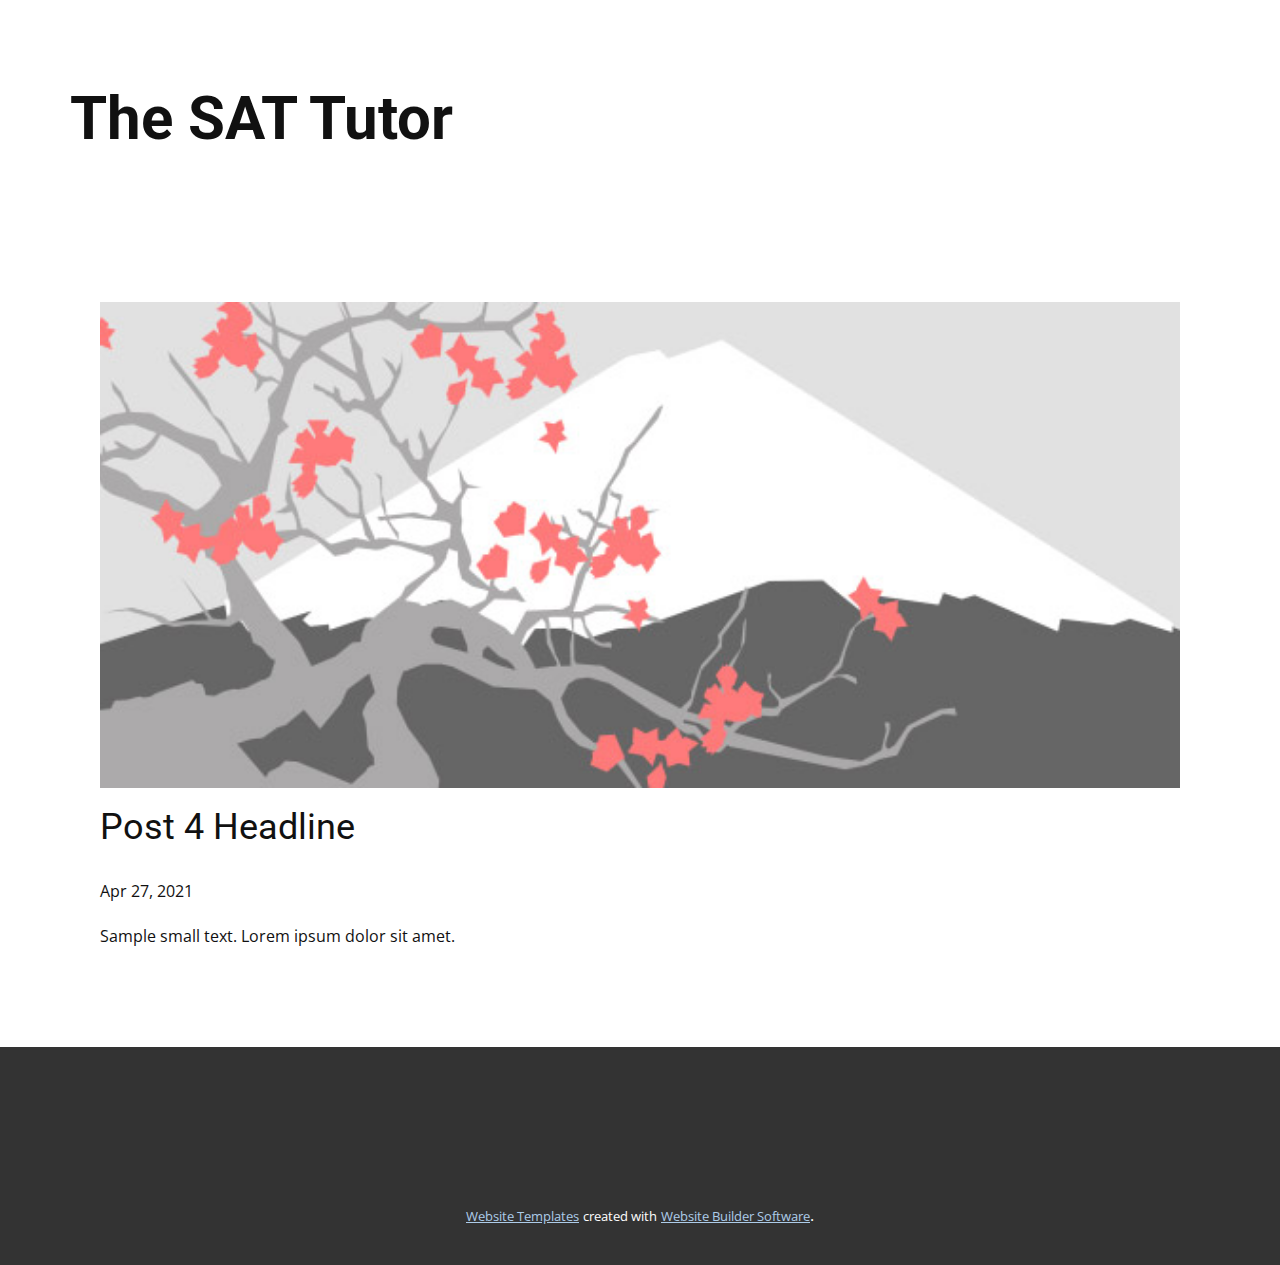
<file: blog/post-3.html>
<!doctype html>
<html style="font-size: 16px;"><head>
    <meta name="viewport" content="width=device-width, initial-scale=1.0">
    <meta charset="utf-8">
    <meta name="keywords" content="Post 1 Headline">
    <meta name="description" content="">
    <meta name="page_type" content="np-template-header-footer-from-plugin">
    <title>Post 4 Headline</title>
    <link rel="stylesheet" href="../nicepage.css" media="screen">
<link rel="stylesheet" href="../Post-Template.css" media="screen">
    <script class="u-script" type="text/javascript" src="../jquery.js" defer=""></script>
    <script class="u-script" type="text/javascript" src="../nicepage.js" defer=""></script>
    <meta name="generator" content="Nicepage 3.13.2, nicepage.com">
    <link id="u-theme-google-font" rel="stylesheet" href="https://fonts.googleapis.com/css?family=Roboto:100,100i,300,300i,400,400i,500,500i,700,700i,900,900i|Open+Sans:300,300i,400,400i,600,600i,700,700i,800,800i">
    
    
    <script type="application/ld+json">{
		"@context": "http://schema.org",
		"@type": "Organization",
		"name": "",
		"url": "index.html"
}</script>
    <meta property="og:title" content="Post Template">
    <meta property="og:type" content="website">
    <meta name="theme-color" content="#478ac9">
    <link rel="canonical" href="../index.html">
    <meta property="og:url" content="index.html">
  </head>
  <body class="u-body"><header class="u-clearfix u-header u-header" id="sec-8bbb"><div class="u-clearfix u-sheet u-sheet-1">
        <h1 class="u-text u-text-default u-text-1">The SAT Tutor</h1>
      </div></header>
    <section class="u-align-center u-clearfix u-section-1" id="sec-24a0">
      <div class="u-clearfix u-sheet u-valign-middle-md u-valign-middle-sm u-valign-middle-xs u-sheet-1"><!--post_details--><!--post_details_options_json--><!--{"source":""}--><!--/post_details_options_json--><!--blog_post-->
        <div class="u-container-style u-expanded-width u-post-details u-post-details-1">
          <div class="u-container-layout u-valign-middle u-container-layout-1"><!--blog_post_image-->
            <img alt="" class="u-blog-control u-expanded-width u-image u-image-default u-image-1" src="[data-uri]"><!--/blog_post_image--><!--blog_post_header-->
            <h2 class="u-blog-control u-text u-text-1">Post 4 Headline</h2><!--/blog_post_header--><!--blog_post_metadata-->
            <div class="u-blog-control u-metadata u-metadata-1"><!--blog_post_metadata_date-->
              <span class="u-meta-date u-meta-icon">Apr 27, 2021</span><!--/blog_post_metadata_date--><!--blog_post_metadata_category-->
              <!--/blog_post_metadata_category--><!--blog_post_metadata_comments-->
              <!--/blog_post_metadata_comments-->
            </div><!--/blog_post_metadata--><!--blog_post_content-->
            <div class="u-align-justify u-blog-control u-post-content u-text u-text-2 fr-view">
  Sample small text. Lorem ipsum dolor sit amet.
  </div><!--/blog_post_content-->
          </div>
        </div><!--/blog_post--><!--/post_details-->
      </div>
    </section>
    
    
    <footer class="u-align-left u-clearfix u-footer u-grey-80 u-footer" id="sec-5494"><div class="u-clearfix u-sheet u-sheet-1"></div></footer>
    <section class="u-backlink u-clearfix u-grey-80">
      <a class="u-link" href="https://nicepage.com/website-templates" target="_blank">
        <span>Website Templates</span>
      </a>
      <p class="u-text">
        <span>created with</span>
      </p>
      <a class="u-link" href="https://nicepage.com/" target="_blank">
        <span>Website Builder Software</span>
      </a>. 
    </section>
  
</body></html>
</file>
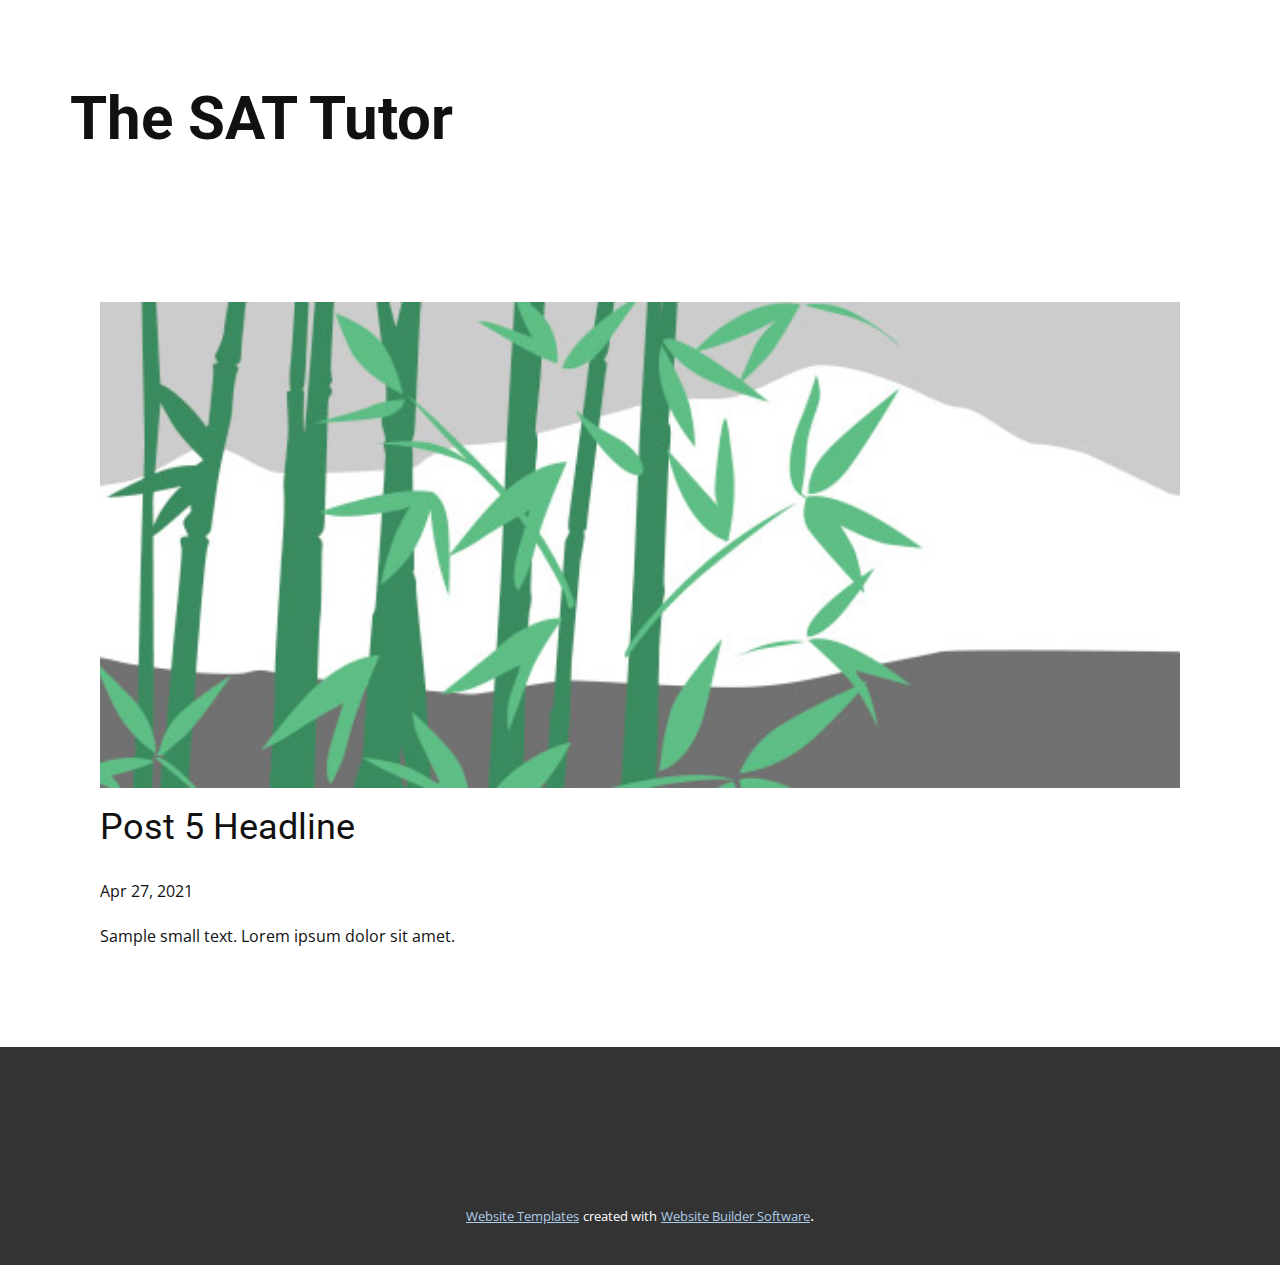
<file: blog/post-4.html>
<!doctype html>
<html style="font-size: 16px;"><head>
    <meta name="viewport" content="width=device-width, initial-scale=1.0">
    <meta charset="utf-8">
    <meta name="keywords" content="Post 1 Headline">
    <meta name="description" content="">
    <meta name="page_type" content="np-template-header-footer-from-plugin">
    <title>Post 5 Headline</title>
    <link rel="stylesheet" href="../nicepage.css" media="screen">
<link rel="stylesheet" href="../Post-Template.css" media="screen">
    <script class="u-script" type="text/javascript" src="../jquery.js" defer=""></script>
    <script class="u-script" type="text/javascript" src="../nicepage.js" defer=""></script>
    <meta name="generator" content="Nicepage 3.13.2, nicepage.com">
    <link id="u-theme-google-font" rel="stylesheet" href="https://fonts.googleapis.com/css?family=Roboto:100,100i,300,300i,400,400i,500,500i,700,700i,900,900i|Open+Sans:300,300i,400,400i,600,600i,700,700i,800,800i">
    
    
    <script type="application/ld+json">{
		"@context": "http://schema.org",
		"@type": "Organization",
		"name": "",
		"url": "index.html"
}</script>
    <meta property="og:title" content="Post Template">
    <meta property="og:type" content="website">
    <meta name="theme-color" content="#478ac9">
    <link rel="canonical" href="../index.html">
    <meta property="og:url" content="index.html">
  </head>
  <body class="u-body"><header class="u-clearfix u-header u-header" id="sec-8bbb"><div class="u-clearfix u-sheet u-sheet-1">
        <h1 class="u-text u-text-default u-text-1">The SAT Tutor</h1>
      </div></header>
    <section class="u-align-center u-clearfix u-section-1" id="sec-24a0">
      <div class="u-clearfix u-sheet u-valign-middle-md u-valign-middle-sm u-valign-middle-xs u-sheet-1"><!--post_details--><!--post_details_options_json--><!--{"source":""}--><!--/post_details_options_json--><!--blog_post-->
        <div class="u-container-style u-expanded-width u-post-details u-post-details-1">
          <div class="u-container-layout u-valign-middle u-container-layout-1"><!--blog_post_image-->
            <img alt="" class="u-blog-control u-expanded-width u-image u-image-default u-image-1" src="[data-uri]"><!--/blog_post_image--><!--blog_post_header-->
            <h2 class="u-blog-control u-text u-text-1">Post 5 Headline</h2><!--/blog_post_header--><!--blog_post_metadata-->
            <div class="u-blog-control u-metadata u-metadata-1"><!--blog_post_metadata_date-->
              <span class="u-meta-date u-meta-icon">Apr 27, 2021</span><!--/blog_post_metadata_date--><!--blog_post_metadata_category-->
              <!--/blog_post_metadata_category--><!--blog_post_metadata_comments-->
              <!--/blog_post_metadata_comments-->
            </div><!--/blog_post_metadata--><!--blog_post_content-->
            <div class="u-align-justify u-blog-control u-post-content u-text u-text-2 fr-view">
  Sample small text. Lorem ipsum dolor sit amet.
  </div><!--/blog_post_content-->
          </div>
        </div><!--/blog_post--><!--/post_details-->
      </div>
    </section>
    
    
    <footer class="u-align-left u-clearfix u-footer u-grey-80 u-footer" id="sec-5494"><div class="u-clearfix u-sheet u-sheet-1"></div></footer>
    <section class="u-backlink u-clearfix u-grey-80">
      <a class="u-link" href="https://nicepage.com/website-templates" target="_blank">
        <span>Website Templates</span>
      </a>
      <p class="u-text">
        <span>created with</span>
      </p>
      <a class="u-link" href="https://nicepage.com/" target="_blank">
        <span>Website Builder Software</span>
      </a>. 
    </section>
  
</body></html>
</file>
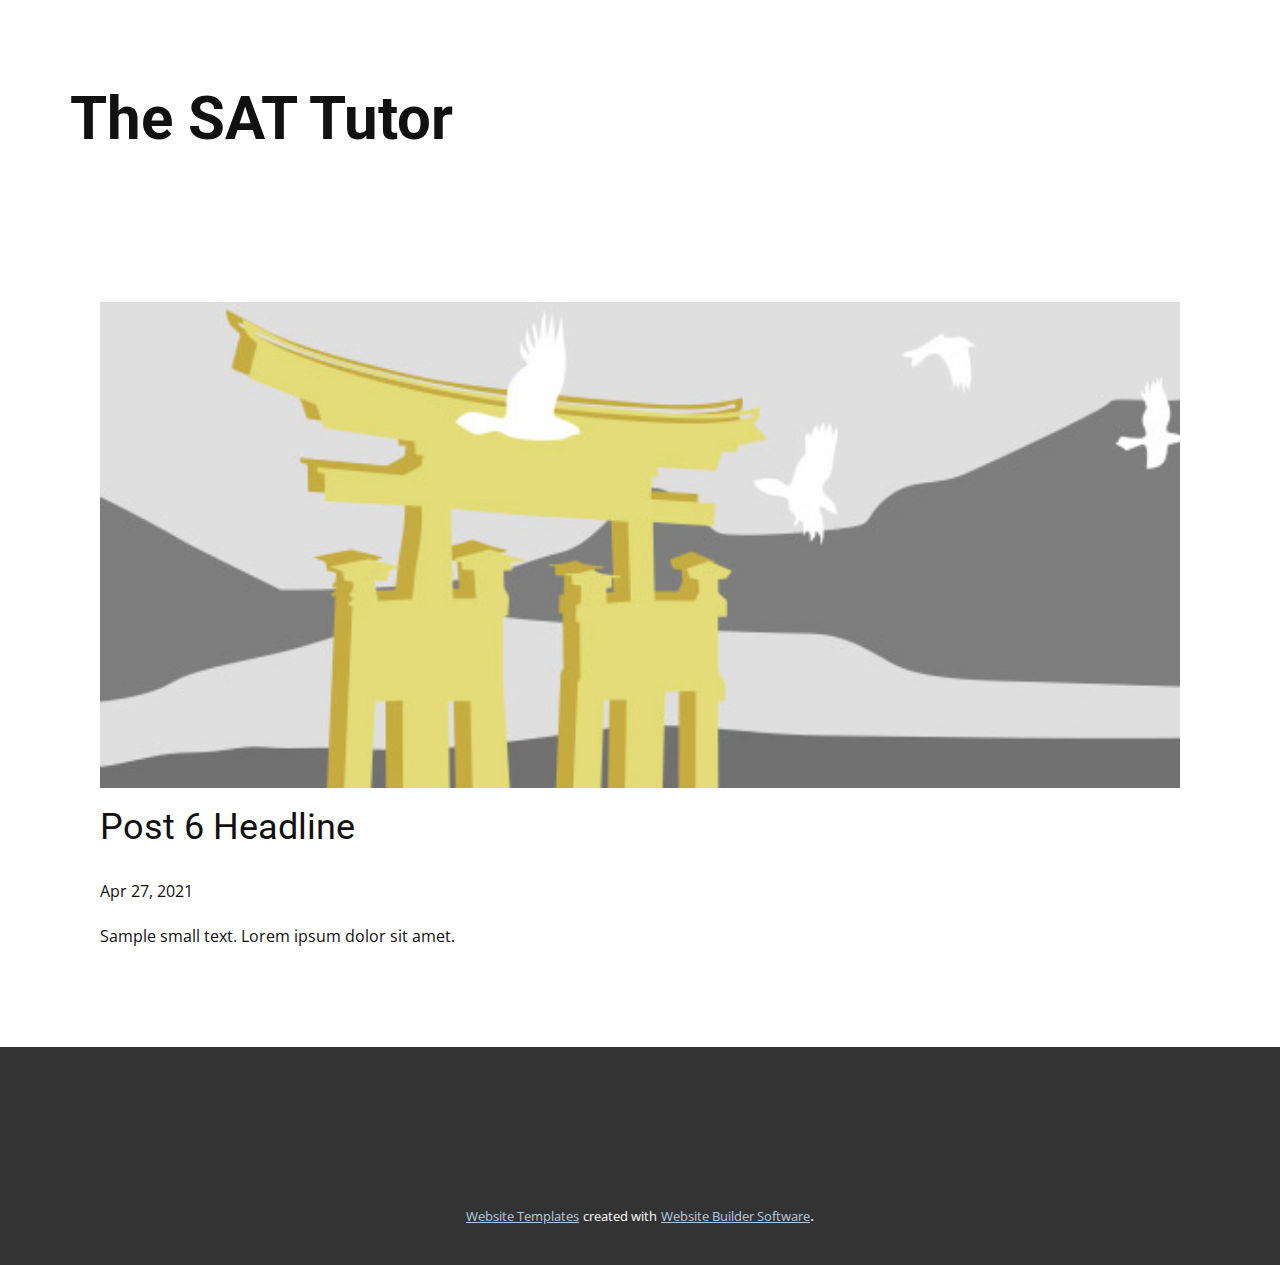
<file: blog/post-5.html>
<!doctype html>
<html style="font-size: 16px;"><head>
    <meta name="viewport" content="width=device-width, initial-scale=1.0">
    <meta charset="utf-8">
    <meta name="keywords" content="Post 1 Headline">
    <meta name="description" content="">
    <meta name="page_type" content="np-template-header-footer-from-plugin">
    <title>Post 6 Headline</title>
    <link rel="stylesheet" href="../nicepage.css" media="screen">
<link rel="stylesheet" href="../Post-Template.css" media="screen">
    <script class="u-script" type="text/javascript" src="../jquery.js" defer=""></script>
    <script class="u-script" type="text/javascript" src="../nicepage.js" defer=""></script>
    <meta name="generator" content="Nicepage 3.13.2, nicepage.com">
    <link id="u-theme-google-font" rel="stylesheet" href="https://fonts.googleapis.com/css?family=Roboto:100,100i,300,300i,400,400i,500,500i,700,700i,900,900i|Open+Sans:300,300i,400,400i,600,600i,700,700i,800,800i">
    
    
    <script type="application/ld+json">{
		"@context": "http://schema.org",
		"@type": "Organization",
		"name": "",
		"url": "index.html"
}</script>
    <meta property="og:title" content="Post Template">
    <meta property="og:type" content="website">
    <meta name="theme-color" content="#478ac9">
    <link rel="canonical" href="../index.html">
    <meta property="og:url" content="index.html">
  </head>
  <body class="u-body"><header class="u-clearfix u-header u-header" id="sec-8bbb"><div class="u-clearfix u-sheet u-sheet-1">
        <h1 class="u-text u-text-default u-text-1">The SAT Tutor</h1>
      </div></header>
    <section class="u-align-center u-clearfix u-section-1" id="sec-24a0">
      <div class="u-clearfix u-sheet u-valign-middle-md u-valign-middle-sm u-valign-middle-xs u-sheet-1"><!--post_details--><!--post_details_options_json--><!--{"source":""}--><!--/post_details_options_json--><!--blog_post-->
        <div class="u-container-style u-expanded-width u-post-details u-post-details-1">
          <div class="u-container-layout u-valign-middle u-container-layout-1"><!--blog_post_image-->
            <img alt="" class="u-blog-control u-expanded-width u-image u-image-default u-image-1" src="[data-uri]"><!--/blog_post_image--><!--blog_post_header-->
            <h2 class="u-blog-control u-text u-text-1">Post 6 Headline</h2><!--/blog_post_header--><!--blog_post_metadata-->
            <div class="u-blog-control u-metadata u-metadata-1"><!--blog_post_metadata_date-->
              <span class="u-meta-date u-meta-icon">Apr 27, 2021</span><!--/blog_post_metadata_date--><!--blog_post_metadata_category-->
              <!--/blog_post_metadata_category--><!--blog_post_metadata_comments-->
              <!--/blog_post_metadata_comments-->
            </div><!--/blog_post_metadata--><!--blog_post_content-->
            <div class="u-align-justify u-blog-control u-post-content u-text u-text-2 fr-view">
  Sample small text. Lorem ipsum dolor sit amet.
  </div><!--/blog_post_content-->
          </div>
        </div><!--/blog_post--><!--/post_details-->
      </div>
    </section>
    
    
    <footer class="u-align-left u-clearfix u-footer u-grey-80 u-footer" id="sec-5494"><div class="u-clearfix u-sheet u-sheet-1"></div></footer>
    <section class="u-backlink u-clearfix u-grey-80">
      <a class="u-link" href="https://nicepage.com/website-templates" target="_blank">
        <span>Website Templates</span>
      </a>
      <p class="u-text">
        <span>created with</span>
      </p>
      <a class="u-link" href="https://nicepage.com/" target="_blank">
        <span>Website Builder Software</span>
      </a>. 
    </section>
  
</body></html>
</file>
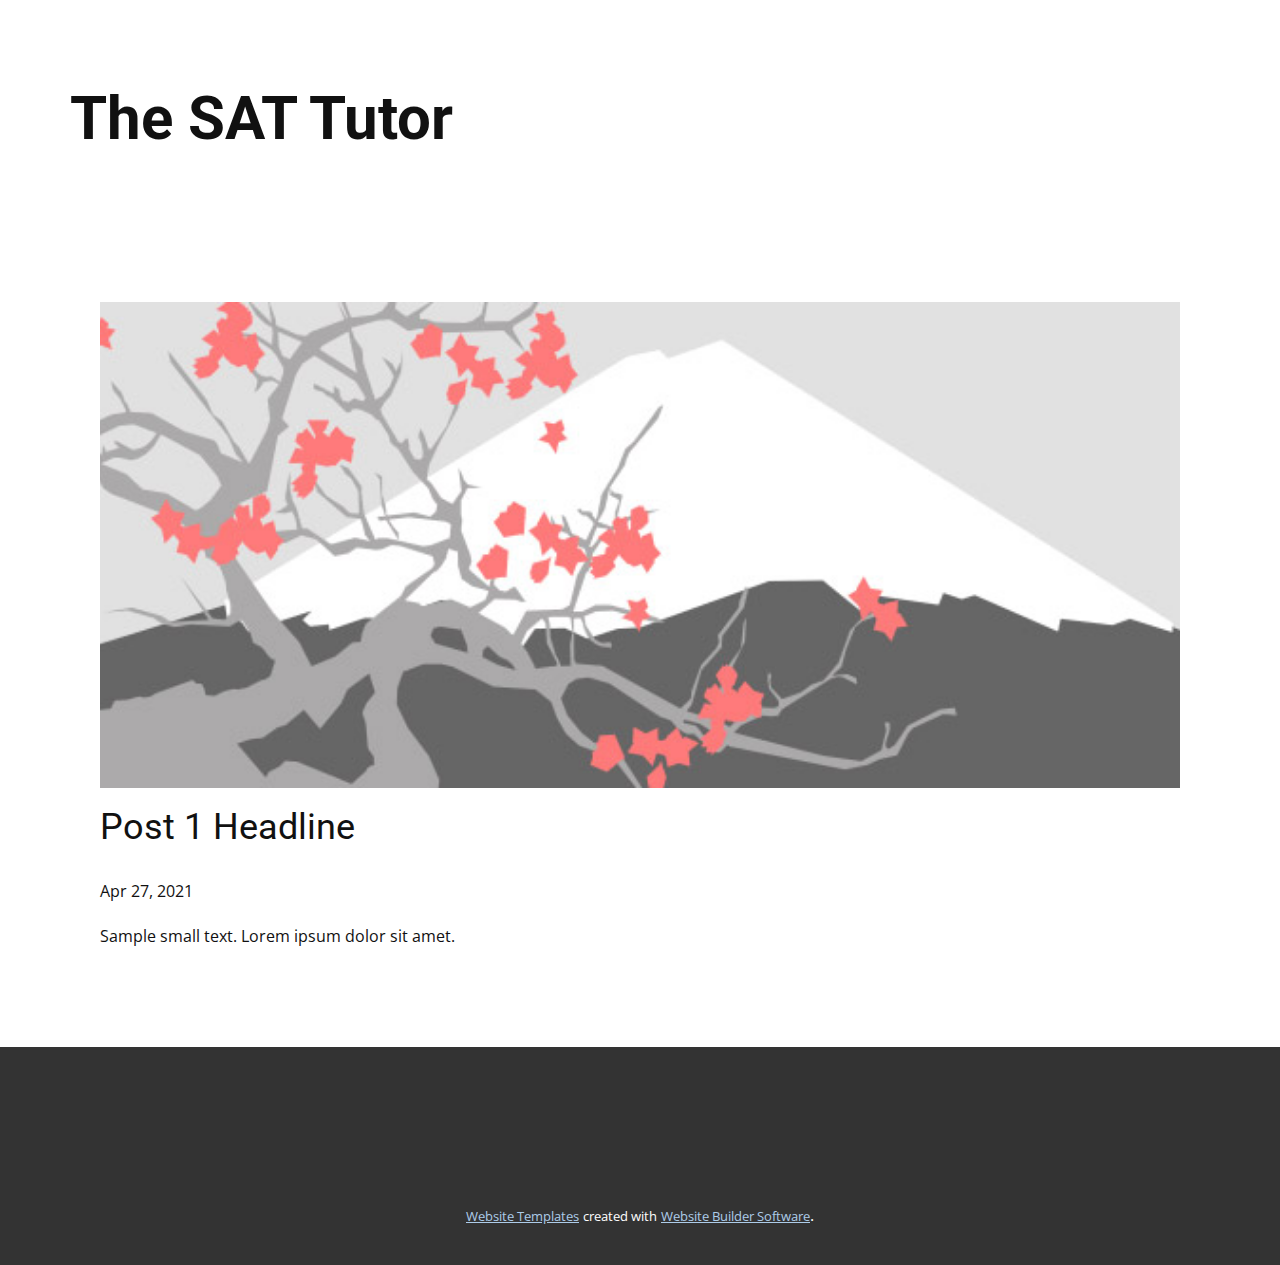
<file: blog/post.html>
<!doctype html>
<html style="font-size: 16px;"><head>
    <meta name="viewport" content="width=device-width, initial-scale=1.0">
    <meta charset="utf-8">
    <meta name="keywords" content="Post 1 Headline">
    <meta name="description" content="">
    <meta name="page_type" content="np-template-header-footer-from-plugin">
    <title>Post 1 Headline</title>
    <link rel="stylesheet" href="../nicepage.css" media="screen">
<link rel="stylesheet" href="../Post-Template.css" media="screen">
    <script class="u-script" type="text/javascript" src="../jquery.js" defer=""></script>
    <script class="u-script" type="text/javascript" src="../nicepage.js" defer=""></script>
    <meta name="generator" content="Nicepage 3.13.2, nicepage.com">
    <link id="u-theme-google-font" rel="stylesheet" href="https://fonts.googleapis.com/css?family=Roboto:100,100i,300,300i,400,400i,500,500i,700,700i,900,900i|Open+Sans:300,300i,400,400i,600,600i,700,700i,800,800i">
    
    
    <script type="application/ld+json">{
		"@context": "http://schema.org",
		"@type": "Organization",
		"name": "",
		"url": "index.html"
}</script>
    <meta property="og:title" content="Post Template">
    <meta property="og:type" content="website">
    <meta name="theme-color" content="#478ac9">
    <link rel="canonical" href="../index.html">
    <meta property="og:url" content="index.html">
  </head>
  <body class="u-body"><header class="u-clearfix u-header u-header" id="sec-8bbb"><div class="u-clearfix u-sheet u-sheet-1">
        <h1 class="u-text u-text-default u-text-1">The SAT Tutor</h1>
      </div></header>
    <section class="u-align-center u-clearfix u-section-1" id="sec-24a0">
      <div class="u-clearfix u-sheet u-valign-middle-md u-valign-middle-sm u-valign-middle-xs u-sheet-1"><!--post_details--><!--post_details_options_json--><!--{"source":""}--><!--/post_details_options_json--><!--blog_post-->
        <div class="u-container-style u-expanded-width u-post-details u-post-details-1">
          <div class="u-container-layout u-valign-middle u-container-layout-1"><!--blog_post_image-->
            <img alt="" class="u-blog-control u-expanded-width u-image u-image-default u-image-1" src="[data-uri]"><!--/blog_post_image--><!--blog_post_header-->
            <h2 class="u-blog-control u-text u-text-1">Post 1 Headline</h2><!--/blog_post_header--><!--blog_post_metadata-->
            <div class="u-blog-control u-metadata u-metadata-1"><!--blog_post_metadata_date-->
              <span class="u-meta-date u-meta-icon">Apr 27, 2021</span><!--/blog_post_metadata_date--><!--blog_post_metadata_category-->
              <!--/blog_post_metadata_category--><!--blog_post_metadata_comments-->
              <!--/blog_post_metadata_comments-->
            </div><!--/blog_post_metadata--><!--blog_post_content-->
            <div class="u-align-justify u-blog-control u-post-content u-text u-text-2 fr-view">
  Sample small text. Lorem ipsum dolor sit amet.
  </div><!--/blog_post_content-->
          </div>
        </div><!--/blog_post--><!--/post_details-->
      </div>
    </section>
    
    
    <footer class="u-align-left u-clearfix u-footer u-grey-80 u-footer" id="sec-5494"><div class="u-clearfix u-sheet u-sheet-1"></div></footer>
    <section class="u-backlink u-clearfix u-grey-80">
      <a class="u-link" href="https://nicepage.com/website-templates" target="_blank">
        <span>Website Templates</span>
      </a>
      <p class="u-text">
        <span>created with</span>
      </p>
      <a class="u-link" href="https://nicepage.com/" target="_blank">
        <span>Website Builder Software</span>
      </a>. 
    </section>
  
</body></html>
</file>
